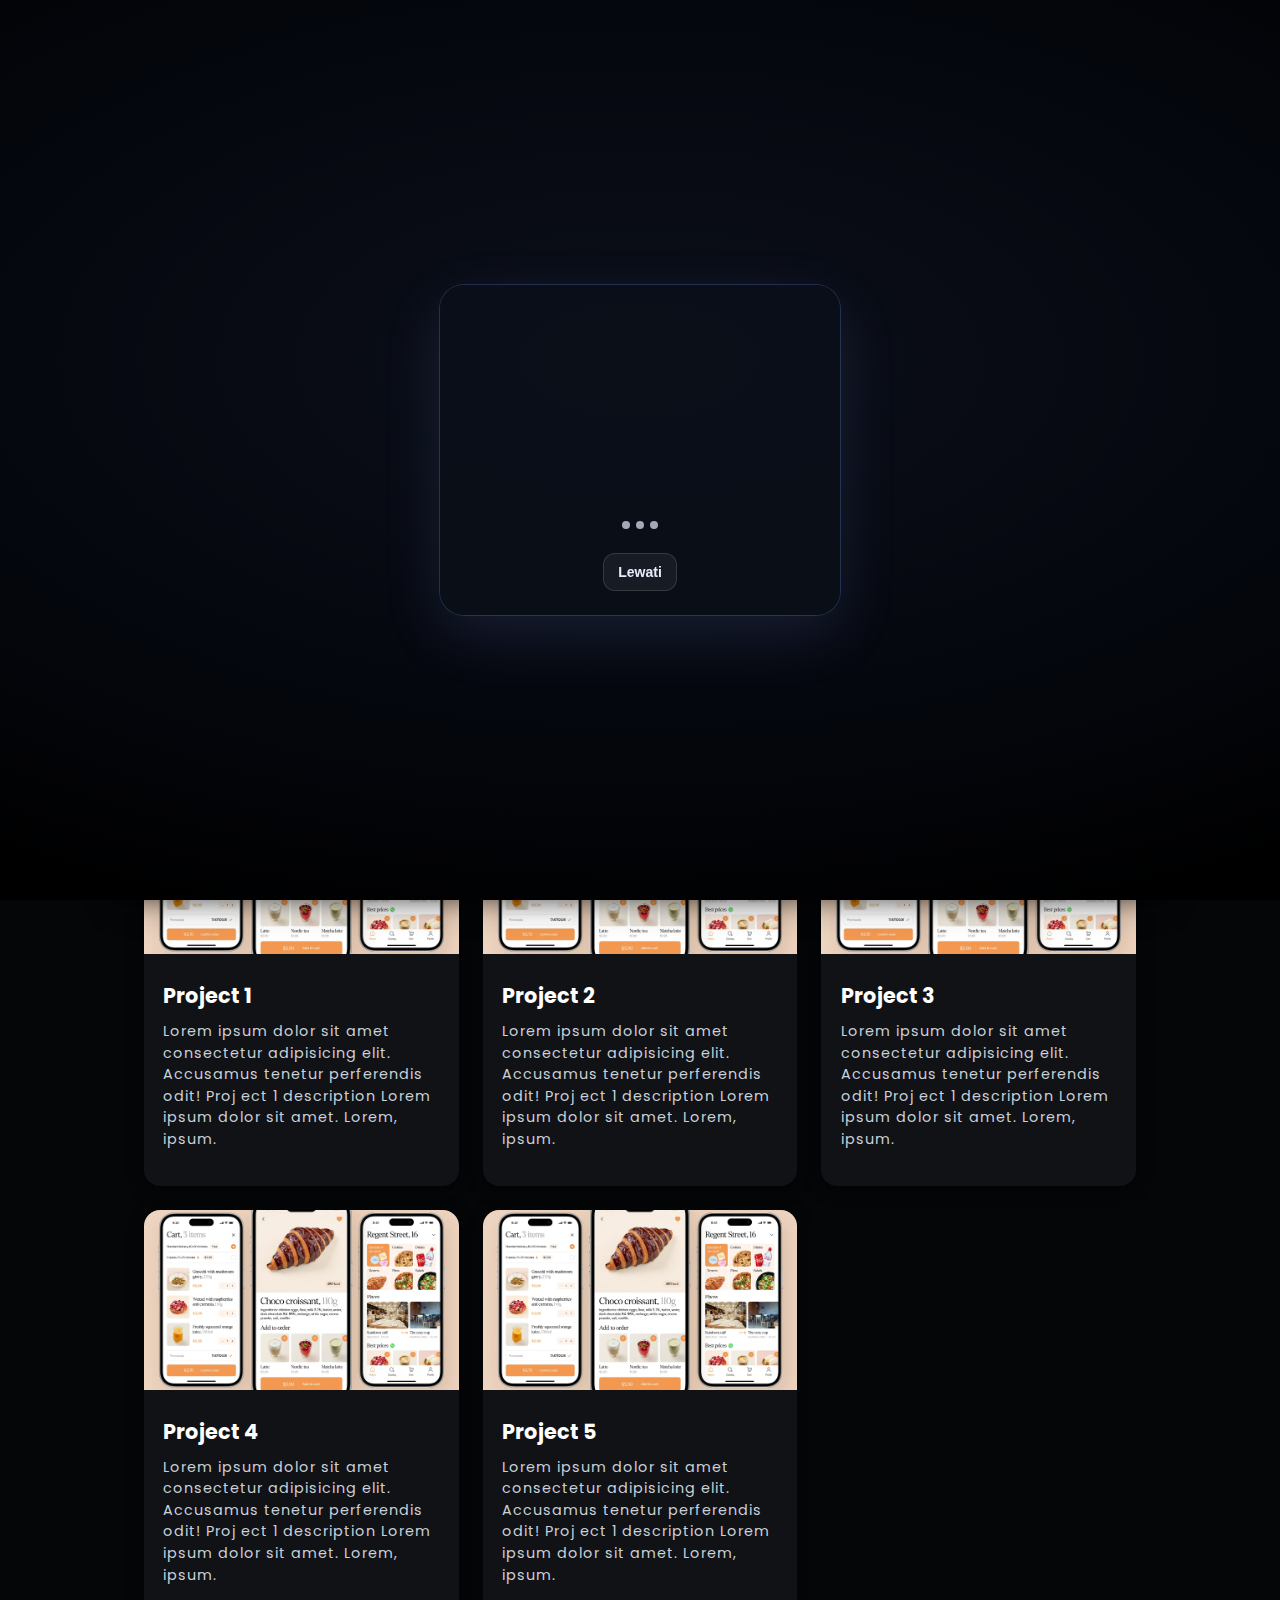
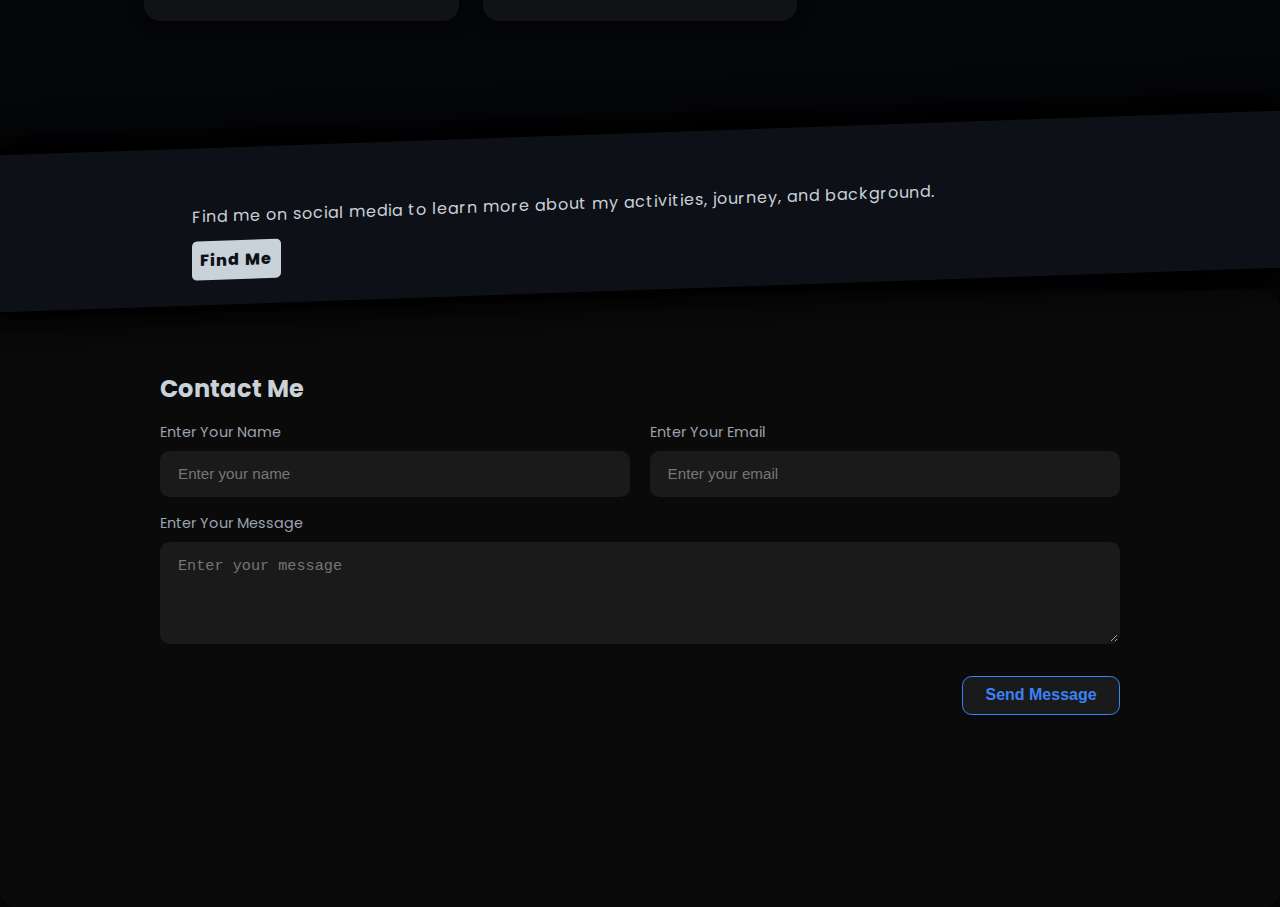
<file: index.html>
<!--
  Copyright 2025 abdur
  
  Licensed under the Apache License, Version 2.0 (the "License");
  you may not use this file except in compliance with the License.
  You may obtain a copy of the License at
  
      https://www.apache.org/licenses/LICENSE-2.0
  
  Unless required by applicable law or agreed to in writing, software
  distributed under the License is distributed on an "AS IS" BASIS,
  WITHOUT WARRANTIES OR CONDITIONS OF ANY KIND, either express or implied.
  See the License for the specific language governing permissions and
  limitations under the License.
  -->

<!DOCTYPE html>
<html lang="en">
  <head>
    <meta charset="UTF-8" />
    <meta name="viewport" content="width=device-width, initial-scale=1.0" />
    <title>ManzWeb - Personal Portfolio</title>

    <link rel="stylesheet" href="css/style.css" />
    <link rel="stylesheet" href="css/global.css" />
    <link rel="preconnect" href="https://fonts.googleapis.com" />
    <link rel="preconnect" href="https://fonts.gstatic.com" crossorigin />
    <link
      href="https://fonts.googleapis.com/css2?family=Fira+Code:wght@300..700&family=Poppins:wght@400;500;600&display=swap"
      rel="stylesheet"
    />
    <link
      href="https://fonts.googleapis.com/css2?family=Material+Symbols+Outlined"
      rel="stylesheet"
    />
  </head>
  <body>
    <nav class="navbar">
      <div class="nav-containt">
        <div class="nav-logo"><a href="#">Manzweb.my.id</a></div>
        <div class="nav-items" id="nav-items">
          <ul>
            <li><a href="index.html">Home</a></li>
            <li><a href="about.html">About</a></li>
            <li><a href="link.html">Social Media</a></li>
            <li><a href="index.html#contact">Contact</a></li>
          </ul>
        </div>
        <div class="menu" id="menu-toggle">
          <span class="material-symbols-outlined" id="menu-icon">menu</span>
        </div>
      </div>
    </nav>

    <div class="intro" role="dialog" aria-modal="true" aria-label="Intro">
      <div class="intro__inner">
        <div class="logo"></div>
        <h1 class="title">Ciee kepo yakkk...</h1>
        <p class="subtitle">Menyiapkan pengalaman terbaik untukmu…</p>
        <div class="dots">
          <div class="dot"></div>
          <div class="dot"></div>
          <div class="dot"></div>
        </div>
        <div class="actions">
          <button class="btn" id="skipIntro" type="button">Lewati</button>
        </div>
      </div>
    </div>
    <section id="hero" class="hero">
      <div class="containter-hero">
        <div class="profile-mobile">
          <img src="hero2.png" alt="manzweb" />
          <div class="status">
            <span class="animasi-lingkaran"></span>
            <p>Available for work</p>
          </div>
        </div>
        <div class="item kiri">
          <h1>Passionate Junior Developer,</h1>
          <p>
            As a Vocational High School graduate, I have a strong foundation in
            technology
          </p>
        </div>

        <!-- Profile dengan frame mirip contoh -->
        <div class="item kanan profile-frame">
          <img src="hero2.png" alt="manz-web-image" class="profile-img" />
        </div>
      </div>
    </section>

    <section class="section-about">
      <div class="about-container">
        <p>
          Find me on social media to learn more about my activities, journey,
          and background.
        </p>
        <a href="link.html">Find Me</a>
      </div>
    </section>

    <section id="project">
      <h2 class="judul">My Projects</h2>
      <div class="project-container">
        <div class="project-card">
          <img src="fake1.png" alt="project1-image" class="project-image" />
          <div class="content-project">
            <h3 class="c-white-1">Project 1</h3>
            <p>
              Lorem ipsum dolor sit amet consectetur adipisicing elit. Accusamus
              tenetur perferendis odit! Proj ect 1 description Lorem ipsum dolor
              sit amet. Lorem, ipsum.
            </p>
            <div class="desk-project">
              <div class="type item">
                <h4>Web</h4>
                <p>Aplication Web.</p>
              </div>
              <div class="tech item">
                <h4>Laravel</h4>
                <p>Tech</p>
              </div>
            </div>
          </div>
        </div>

        <div class="project-card">
          <img src="fake1.png" alt="project1-image" class="project-image" />
          <div class="content-project">
            <h3 class="c-white-1">Project 2</h3>
            <p>
              Lorem ipsum dolor sit amet consectetur adipisicing elit. Accusamus
              tenetur perferendis odit! Proj ect 1 description Lorem ipsum dolor
              sit amet. Lorem, ipsum.
            </p>
            <div class="desk-project">
              <div class="type item">
                <h4>Web</h4>
                <p>Commpanay Web</p>
              </div>
              <div class="tech item">
                <h4>React</h4>
                <p>Tech</p>
              </div>
            </div>
          </div>
        </div>
        <div class="project-card">
          <img src="fake1.png" alt="project1-image" class="project-image" />
          <div class="content-project">
            <h3 class="c-white-1">Project 3</h3>
            <p>
              Lorem ipsum dolor sit amet consectetur adipisicing elit. Accusamus
              tenetur perferendis odit! Proj ect 1 description Lorem ipsum dolor
              sit amet. Lorem, ipsum.
            </p>
            <div class="desk-project">
              <div class="type item">
                <h4>Web</h4>
                <p>Web Aplication</p>
              </div>
              <div class="tech item">
                <h4>Laravel</h4>
                <p>Tech</p>
              </div>
            </div>
          </div>
        </div>
        <div class="project-card">
          <img src="fake1.png" alt="project1-image" class="project-image" />
          <div class="content-project">
            <h3 class="c-white-1">Project 4</h3>
            <p>
              Lorem ipsum dolor sit amet consectetur adipisicing elit. Accusamus
              tenetur perferendis odit! Proj ect 1 description Lorem ipsum dolor
              sit amet. Lorem, ipsum.
            </p>
            <div class="desk-project">
              <div class="type item">
                <h4>UI/UX</h4>
                <p>Desain Web</p>
              </div>
              <div class="tech item">
                <h4>Figma</h4>
                <p>Tools</p>
              </div>
            </div>
          </div>
        </div>
        <div class="project-card">
          <img src="fake1.png" alt="project1-image" class="project-image" />
          <div class="content-project">
            <h3 class="c-white-1">Project 5</h3>
            <p>
              Lorem ipsum dolor sit amet consectetur adipisicing elit. Accusamus
              tenetur perferendis odit! Proj ect 1 description Lorem ipsum dolor
              sit amet. Lorem, ipsum.
            </p>
            <div class="desk-project">
              <div class="type item">
                <h4>UI/UX</h4>
                <p>Desain Web</p>
              </div>
              <div class="tech item">
                <h4>Figma</h4>
                <p>Tools</p>
              </div>
            </div>
          </div>
        </div>
      </div>
    </section>

    <section class="section-about">
      <div class="about-container">
        <p>
          Find me on social media to learn more about my activities, journey,
          and background.
        </p>
        <a href="link.html">Find Me</a>
      </div>
    </section>

    <section id="contact">
      <div class="contact-container">
        <h2 class="c-white-2">Contact Me</h2>
        <div class="contact-info">
          <div class="input-name">
            <label for="name">Enter Your Name</label>
            <input type="text" id="name" placeholder="Enter your name" />
          </div>
          <div class="input-email">
            <label for="email">Enter Your Email</label>
            <input type="text" id="email" placeholder="Enter your email" />
          </div>
        </div>
        <div class="input-message">
          <label for="message">Enter Your Message</label>
          <textarea
            id="message"
            placeholder="Enter your message"
            rows="4"
          ></textarea>
        </div>
        <!-- Tombol kirim -->
        <div class="input-submit">
          <button type="submit" class="btn-submit">Send Message</button>
        </div>
      </div>
    </section>

    <section class="buyMe">
      <div class="content-buyMe">
        <h3>Buy me a coffee</h3>
        <a href="https://saweria.co/abdurrahman730" target="_blank"
          >Donate via Saweria</a
        >
      </div>
    </section>
    <div id="overlay"></div>

    <script>
      const menuToggle = document.getElementById("menu-toggle");
      const navItems = document.getElementById("nav-items");
      const menuIcon = document.getElementById("menu-icon");
      const overlay = document.getElementById("overlay");

      // Toggle menu dan overlay saat tombol menu diklik
      menuToggle.addEventListener("click", (e) => {
        e.stopPropagation();
        navItems.classList.toggle("active");
        overlay.classList.toggle("active");
        menuIcon.textContent = navItems.classList.contains("active")
          ? "close"
          : "menu";
      });

      // Tutup menu saat salah satu link diklik
      document.querySelectorAll(".nav-items ul li a").forEach((link) => {
        link.addEventListener("click", () => {
          navItems.classList.remove("active");
          overlay.classList.remove("active");
          menuIcon.textContent = "menu";
        });
      });

      // Tutup menu jika klik di luar
      document.addEventListener("click", (e) => {
        const isClickInsideMenu = navItems.contains(e.target);
        const isClickOnToggle = menuToggle.contains(e.target);

        if (
          !isClickInsideMenu &&
          !isClickOnToggle &&
          navItems.classList.contains("active")
        ) {
          navItems.classList.remove("active");
          overlay.classList.remove("active");
          menuIcon.textContent = "menu";
        }
      });
    </script>

    <script src="js/introsection.js"></script>
  </body>
</html>
</file>
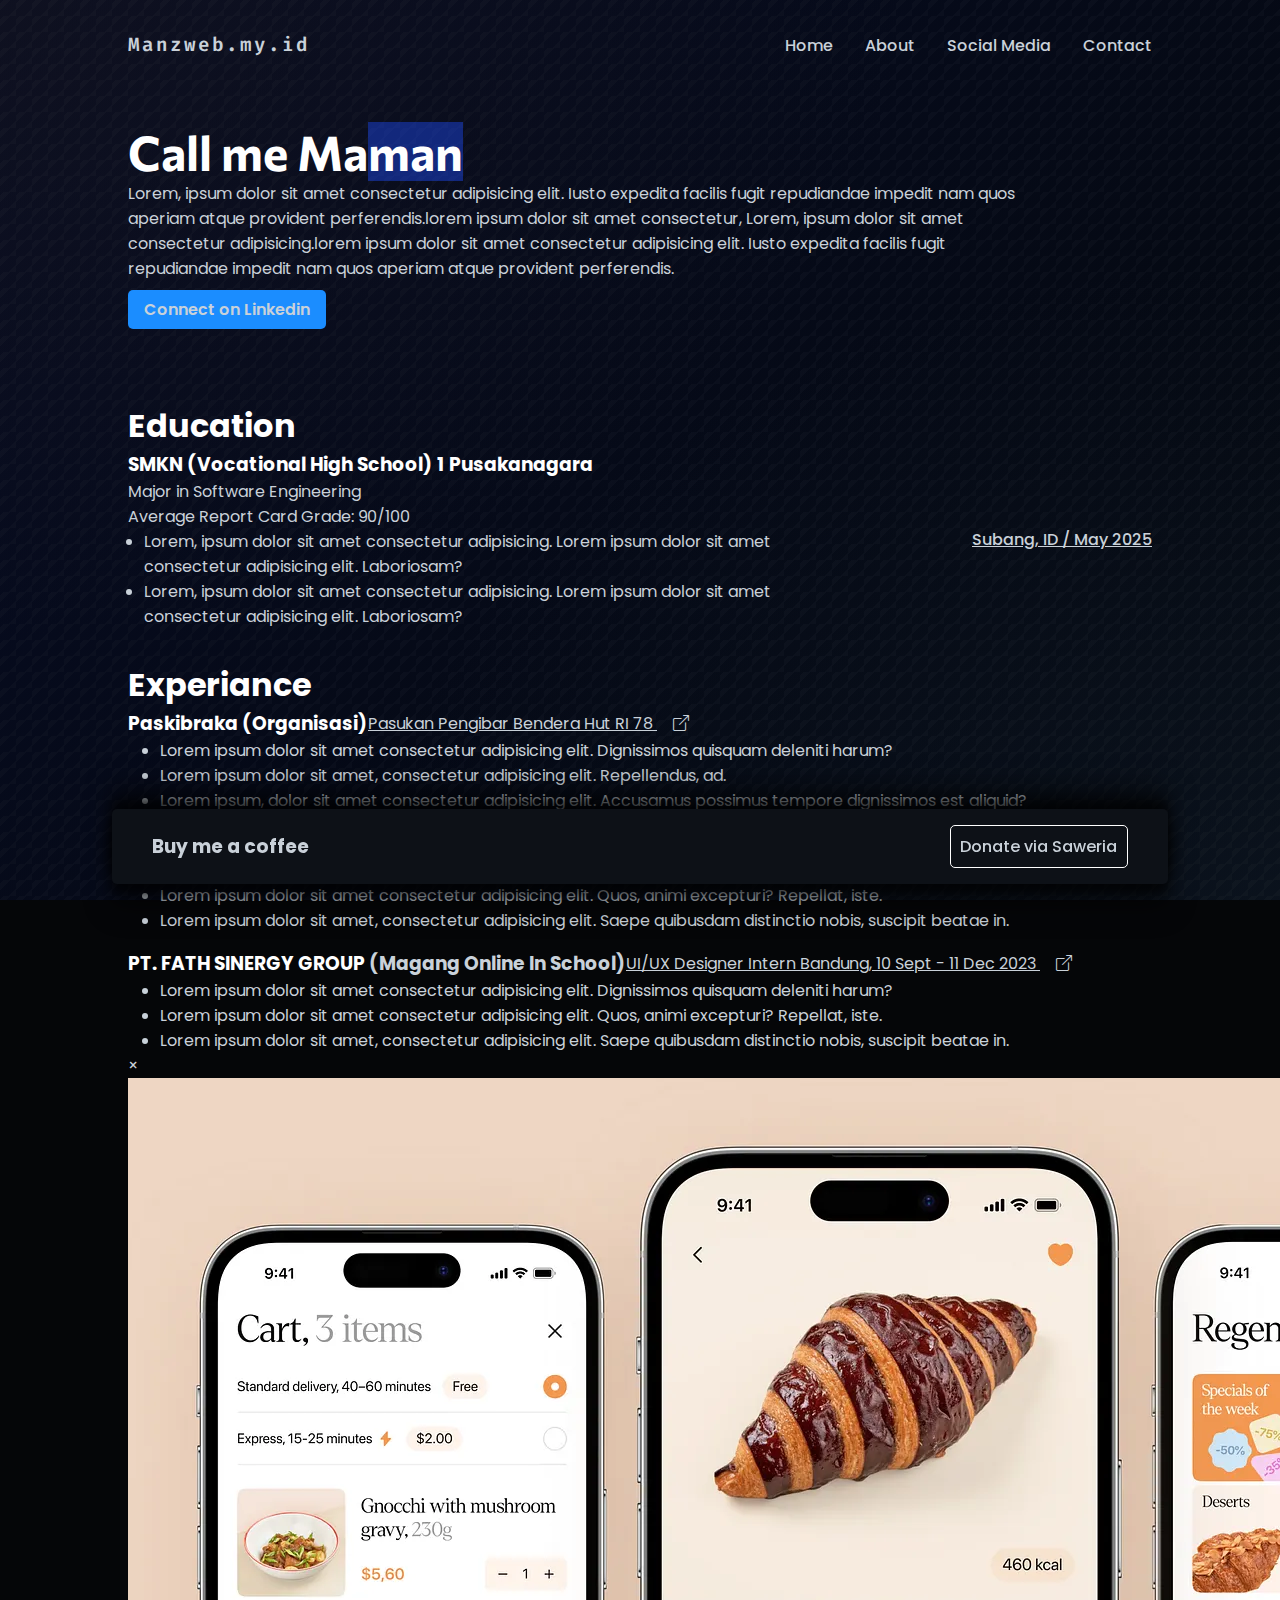
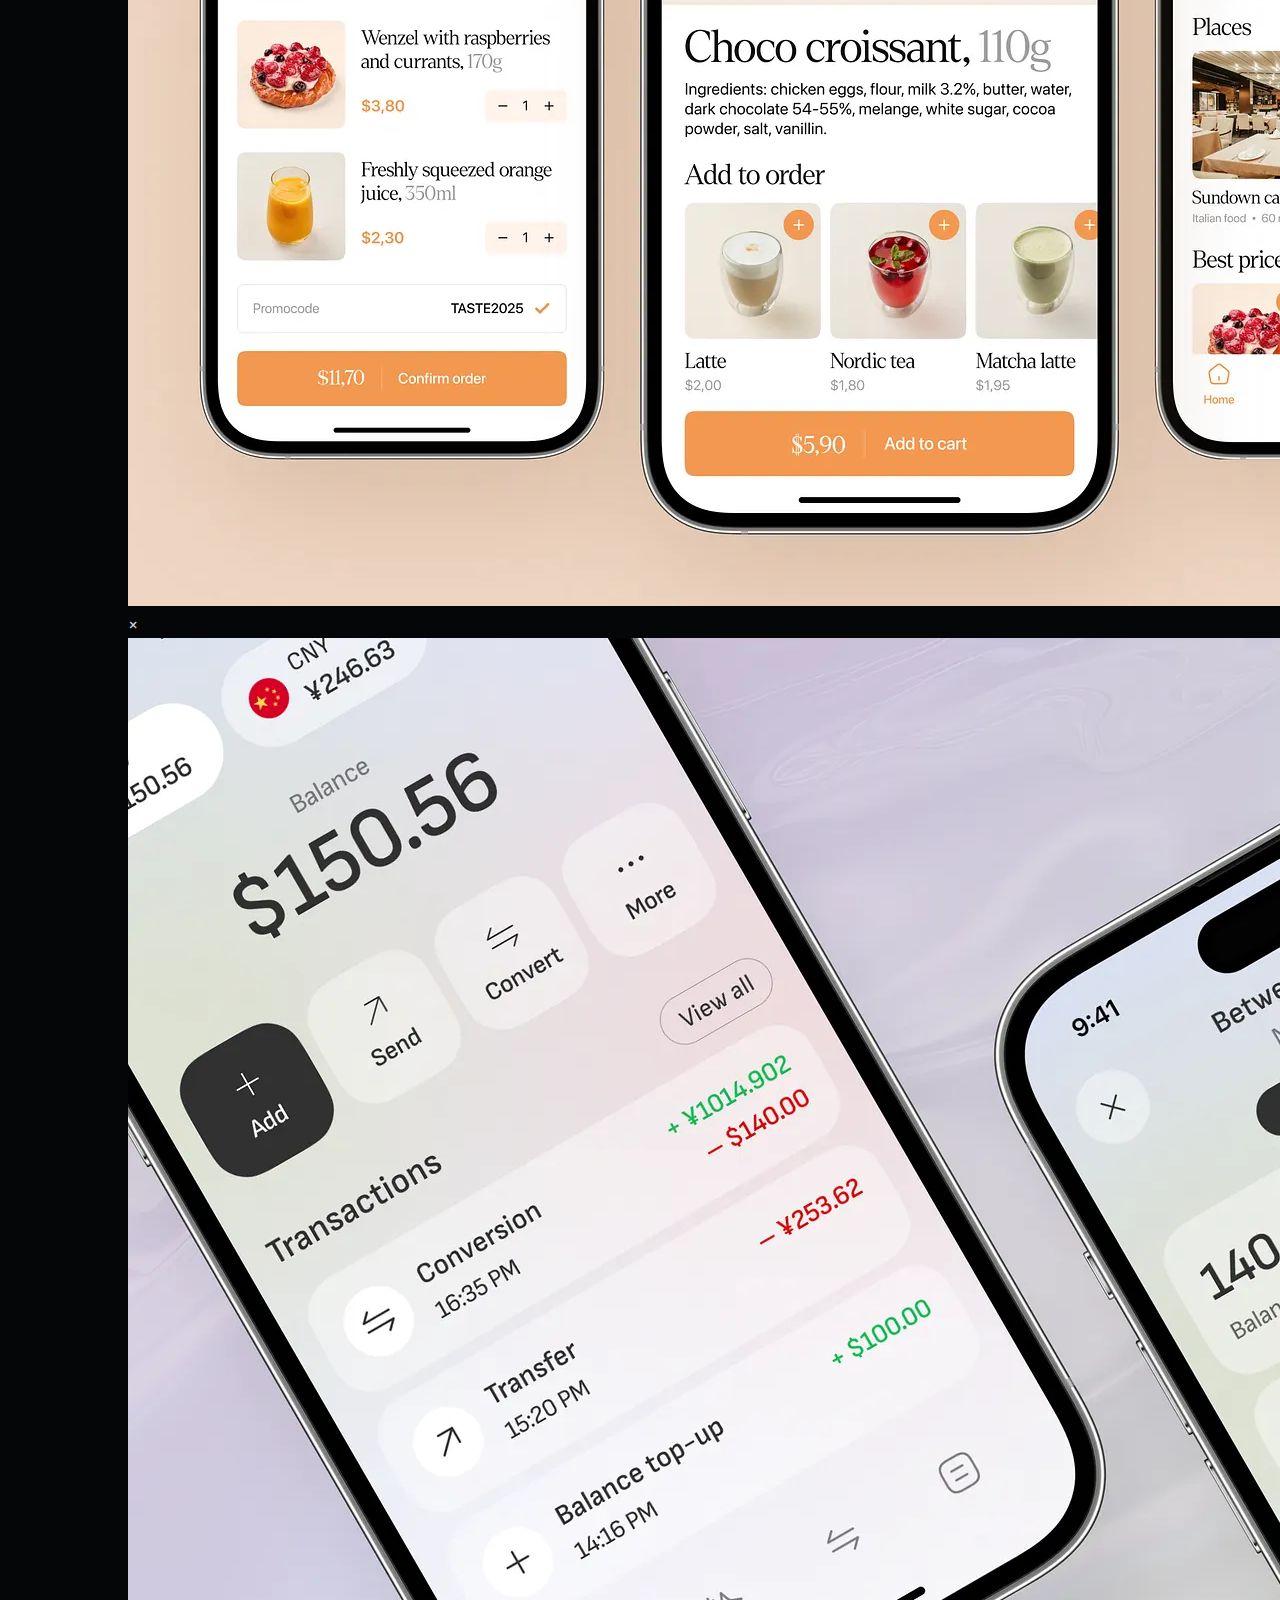
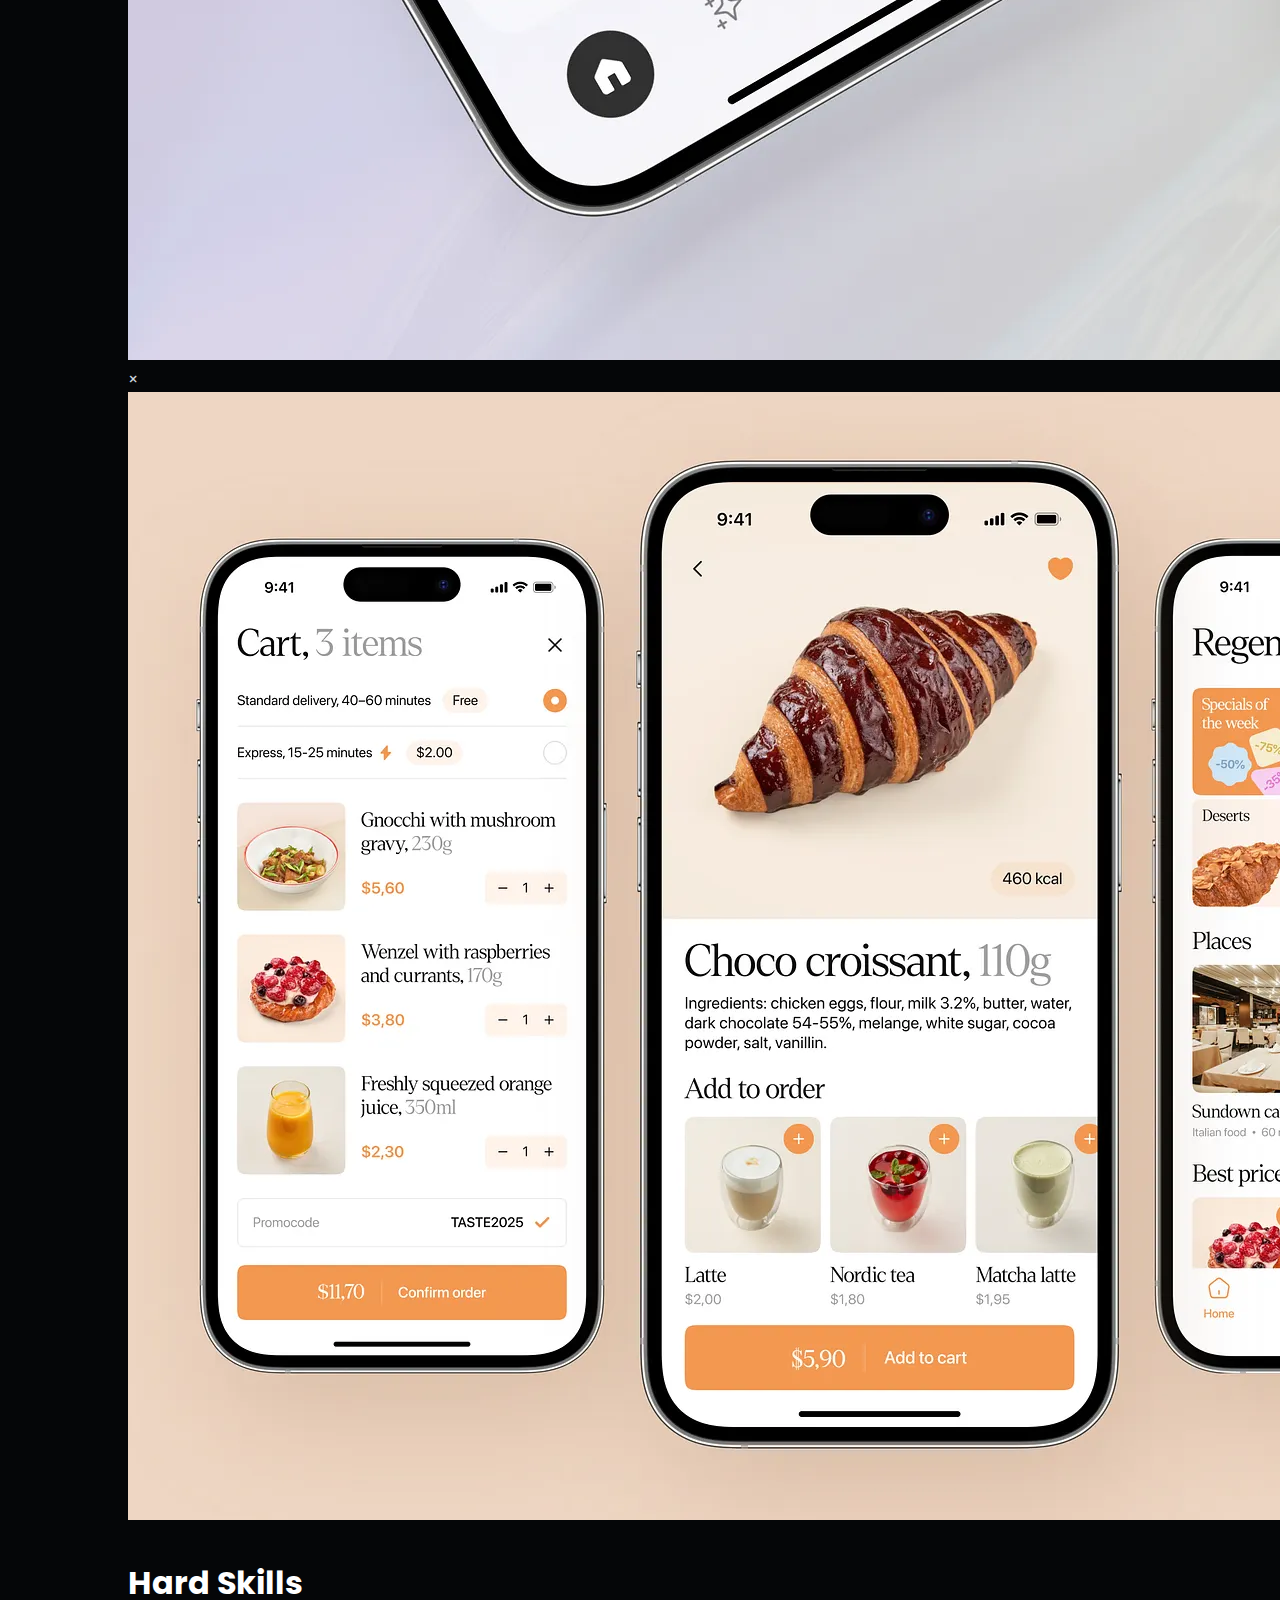
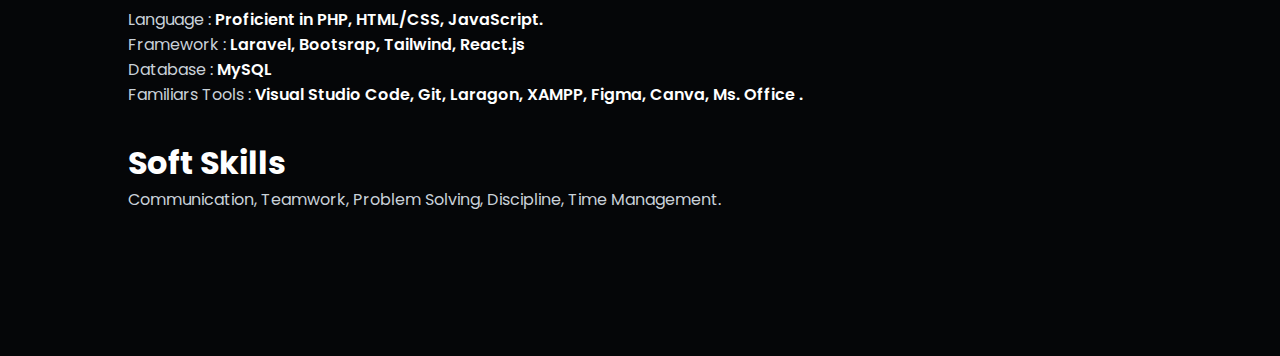
<file: about.html>
<!DOCTYPE html>
<html lang="en">
  <head>
    <meta charset="UTF-8" />
    <meta name="viewport" content="width=device-width, initial-scale=1.0" />
    <title>ManzWeb - Personal Portfolio</title>
    <link rel="stylesheet" href="css/about.css" />
    <link rel="stylesheet" href="css/global.css" />
    <link rel="preconnect" href="https://fonts.googleapis.com" />
    <link rel="preconnect" href="https://fonts.gstatic.com" crossorigin />
    <link
      href="https://fonts.googleapis.com/css2?family=Fira+Code:wght@300..700&family=Poppins:wght@400;500;600&display=swap"
      rel="stylesheet"
    />
    <link
      href="https://fonts.googleapis.com/css2?family=Material+Symbols+Outlined"
      rel="stylesheet"
    />
    <link
      rel="stylesheet"
      href="https://cdn.jsdelivr.net/npm/bootstrap-icons@1.13.1/font/bootstrap-icons.min.css"
    />
  </head>
  <body>
    <nav class="navbar">
      <div class="nav-containt">
        <div class="nav-logo"><a href="#">Manzweb.my.id</a></div>
        <div class="nav-items" id="nav-items">
          <ul>
            <li><a href="index.html">Home</a></li>
            <li><a href="about.html">About</a></li>
            <li><a href="link.html">Social Media</a></li>
            <li><a href="index.html#contact">Contact</a></li>
          </ul>
        </div>
        <div class="menu" id="menu-toggle">
          <span class="material-symbols-outlined" id="menu-icon">menu</span>
        </div>
      </div>
    </nav>
    <section id="about">
      <div class="contain-about">
        <h1>Call me Ma<span>man</span></h1>
        <p>
          Lorem, ipsum dolor sit amet consectetur adipisicing elit. Iusto
          expedita facilis fugit repudiandae impedit nam quos aperiam atque
          provident perferendis.lorem ipsum dolor sit amet consectetur, Lorem,
          ipsum dolor sit amet consectetur adipisicing.lorem ipsum dolor sit
          amet consectetur adipisicing elit. Iusto expedita facilis fugit
          repudiandae impedit nam quos aperiam atque provident perferendis.
        </p>
        <a
          target="_blank"
          href="https://www.linkedin.com/in/abdurrahman-hidayat-581265293/"
          >Connect on Linkedin</a
        >
      </div>
    </section>

    <section id="details-about">
      <div class="detail-container pt-3rm">
        <!-- educaion -->
        <div class="education-contain">
          <h1 class="c-white-1">Education</h1>
          <div class="edu-flex">
            <div class="kiri">
              <h3 class="c-white-1">
                SMKN (Vocational High School) 1 Pusakanagara
              </h3>
              <p class="jurusan">Major in Software Engineering</p>
              <p class="">Average Report Card Grade: 90/100</p>
              <ul class="point-hover">
                <li>
                  <p>
                    Lorem, ipsum dolor sit amet consectetur adipisicing. Lorem
                    ipsum dolor sit amet consectetur adipisicing elit.
                    Laboriosam?
                  </p>
                </li>
                <li>
                  <p>
                    Lorem, ipsum dolor sit amet consectetur adipisicing. Lorem
                    ipsum dolor sit amet consectetur adipisicing elit.
                    Laboriosam?
                  </p>
                </li>
              </ul>
            </div>
            <div class="kanan">
              <a href="#" class="hover-white">Subang, ID / May 2025</a>
            </div>
          </div>
        </div>
        <!-- Experiance Start-->

        <div class="experiance-contain mt-2rm">
          <div class="title-section">
            <h1 class="c-white-1">Experiance</h1>
          </div>

          <div class="paskibraka-section">
            <div class="paskib-title">
              <h3 class="c-white-1">
                Paskibraka <span class="c-whtie-2">(Organisasi)</span>
              </h3>
              <a href="#" id="manzweb-paskib" class="c-white-2 hover-white"
                >Pasukan Pengibar Bendera Hut RI 78
                <i class="bi bi-box-arrow-up-right px-1rm"></i
              ></a>
            </div>
            <div class="paskib-list">
              <ul class="ml-2rm point-hover">
                <li>
                  <p>
                    Lorem ipsum dolor sit amet consectetur adipisicing elit.
                    Dignissimos quisquam deleniti harum?
                  </p>
                </li>
                <li>
                  <p>
                    Lorem ipsum dolor sit amet, consectetur adipisicing elit.
                    Repellendus, ad.
                  </p>
                </li>
                <li>
                  <p>
                    Lorem ipsum, dolor sit amet consectetur adipisicing elit.
                    Accusamus possimus tempore dignissimos est aliquid?
                  </p>
                </li>
              </ul>
            </div>
          </div>

          <div class="magang-section pt-1rm">
            <div class="magang-title">
              <h3 class="c-white-1">
                PT. INOVINDO DIGITAL MEDIA
                <span class="c-white-2">(Magang)</span>
              </h3>
              <a
                href="#"
                id="manzweb-magang-inovindo"
                class="c-white-2 hover-white"
              >
                Web Developer Intern Bandung, 10 Sept - 11 Dec 2023
                <i class="bi bi-box-arrow-up-right px-1rm"></i>
              </a>
            </div>
            <div class="magang-list">
              <ul class="ml-2rm point-hover">
                <li>
                  <p>
                    Lorem ipsum dolor sit amet consectetur adipisicing elit.
                    Dignissimos quisquam deleniti harum?
                  </p>
                </li>
                <li>
                  <p>
                    Lorem ipsum dolor sit amet consectetur adipisicing elit.
                    Quos, animi excepturi? Repellat, iste.
                  </p>
                </li>
                <li>
                  <p>
                    Lorem ipsum dolor sit amet, consectetur adipisicing elit.
                    Saepe quibusdam distinctio nobis, suscipit beatae in.
                  </p>
                </li>
              </ul>
            </div>
          </div>
          <div class="magang-section pt-1rm">
            <div class="magang-title">
              <h3 class="c-white-1">
                PT. FATH SINERGY GROUP
                <span class="c-white-2">(Magang Online In School)</span>
              </h3>
              <a
                href="#"
                id="manzweb-magang-fathforce"
                class="c-white-2 hover-white"
              >
                UI/UX Designer Intern Bandung, 10 Sept - 11 Dec 2023
                <i class="bi bi-box-arrow-up-right px-1rm"></i>
              </a>
            </div>
            <div class="magang-list">
              <ul class="ml-2rm point-hover">
                <li>
                  <p>
                    Lorem ipsum dolor sit amet consectetur adipisicing elit.
                    Dignissimos quisquam deleniti harum?
                  </p>
                </li>
                <li>
                  <p>
                    Lorem ipsum dolor sit amet consectetur adipisicing elit.
                    Quos, animi excepturi? Repellat, iste.
                  </p>
                </li>
                <li>
                  <p>
                    Lorem ipsum dolor sit amet, consectetur adipisicing elit.
                    Saepe quibusdam distinctio nobis, suscipit beatae in.
                  </p>
                </li>
              </ul>
            </div>
          </div>
        </div>

        <!-- Modal 1 -->
        <div id="manzweb-paskib-modal" class="modal">
          <span class="close">&times;</span>
          <img class="modal-content" src="fake1.png" alt="Paskibraka 78" />
        </div>

        <!-- Modal 2 -->
        <div id="manzweb-magang1-modal" class="modal">
          <span class="close">&times;</span>
          <img class="modal-content" src="fake2.png" alt="Paskibraka 79" />
        </div>

        <!-- Modal 3 -->
        <div id="manzweb-magang2-modal" class="modal">
          <span class="close">&times;</span>
          <img class="modal-content" src="fake1.png" alt="Paskibraka 80" />
        </div>

        <!-- Section Experiance End -->

        <!-- Hard Skils -->
        <div class="hardskil-contain mt-2rm">
          <h1 class="c-white-1">Hard Skills</h1>
          <p class="language hover-biru">
            Language :
            <span class="c-white-1 fw-600">
              Proficient in PHP, HTML/CSS, JavaScript.</span
            >
          </p>
          <p class="framework hover-biru">
            Framework :
            <span class="c-white-1 fw-600">
              Laravel, Bootsrap, Tailwind, React.js</span
            >
          </p>
          <p class="database hover-biru">
            Database : <span class="c-white-1 fw-600"> MySQL</span>
          </p>
          <p class="familiar-tools hover-biru">
            Familiars Tools :
            <span class="c-white-1 fw-600">
              Visual Studio Code, Git, Laragon, XAMPP, Figma, Canva, Ms. Office
              .</span
            >
          </p>
        </div>
        <!-- Soft Skils -->
        <div class="softskill-contain mt-2rm">
          <h1 class="c-white-1">Soft Skills</h1>
          <p>
            Communication, Teamwork, Problem Solving, Discipline, Time
            Management.
          </p>
        </div>
      </div>
    </section>

    <section class="buyMe">
      <div class="content-buyMe">
        <h3>Buy me a coffee</h3>
        <a href="https://saweria.co/abdurrahman730" target="_blank"
          >Donate via Saweria</a
        >
      </div>
    </section>
    <div id="overlay"></div>
    <script>
      const menuToggle = document.getElementById("menu-toggle");
      const navItems = document.getElementById("nav-items");
      const menuIcon = document.getElementById("menu-icon");
      const overlay = document.getElementById("overlay");
      menuToggle.addEventListener("click", (e) => {
        e.stopPropagation();
        navItems.classList.toggle("active");
        overlay.classList.toggle("active");
        menuIcon.textContent = navItems.classList.contains("active")
          ? "close"
          : "menu";
      }); // Tutup menu saat salah satu link diklik document.querySelectorAll(".nav-items ul li a").forEach((link) => { link.addEventListener("click", () => { navItems.classList.remove("active"); overlay.classList.remove("active"); menuIcon.textContent = "menu"; }); }); // Tutup menu jika klik di luar document.addEventListener("click", (e) => { const isClickInsideMenu = navItems.contains(e.target); const isClickOnToggle = menuToggle.contains(e.target); if ( !isClickInsideMenu && !isClickOnToggle && navItems.classList.contains("active") ) { navItems.classList.remove("active"); overlay.classList.remove("active"); menuIcon.textContent = "menu"; } });
    </script>
    <script>
      // Fungsi untuk setup modal
      function setupModal(triggerId, modalId) {
        const trigger = document.getElementById(triggerId);
        const modal = document.getElementById(modalId);
        const closeBtn = modal.querySelector(".close");

        // Klik link → buka modal
        trigger.addEventListener("click", function (e) {
          e.preventDefault();
          modal.style.display = "block";
        });

        // Klik tombol close → tutup modal
        closeBtn.addEventListener("click", function () {
          modal.style.display = "none";
        });

        // Klik area luar modal → tutup modal
        window.addEventListener("click", function (e) {
          if (e.target === modal) {
            modal.style.display = "none";
          }
        });
      }

      // Setup semua modal
      setupModal("manzweb-paskib", "manzweb-paskib-modal");
      setupModal("manzweb-magang-inovindo", "manzweb-magang1-modal");
      setupModal("manzweb-magang-fathforce", "manzweb-magang2-modal");
    </script>
  </body>
</html>
</file>
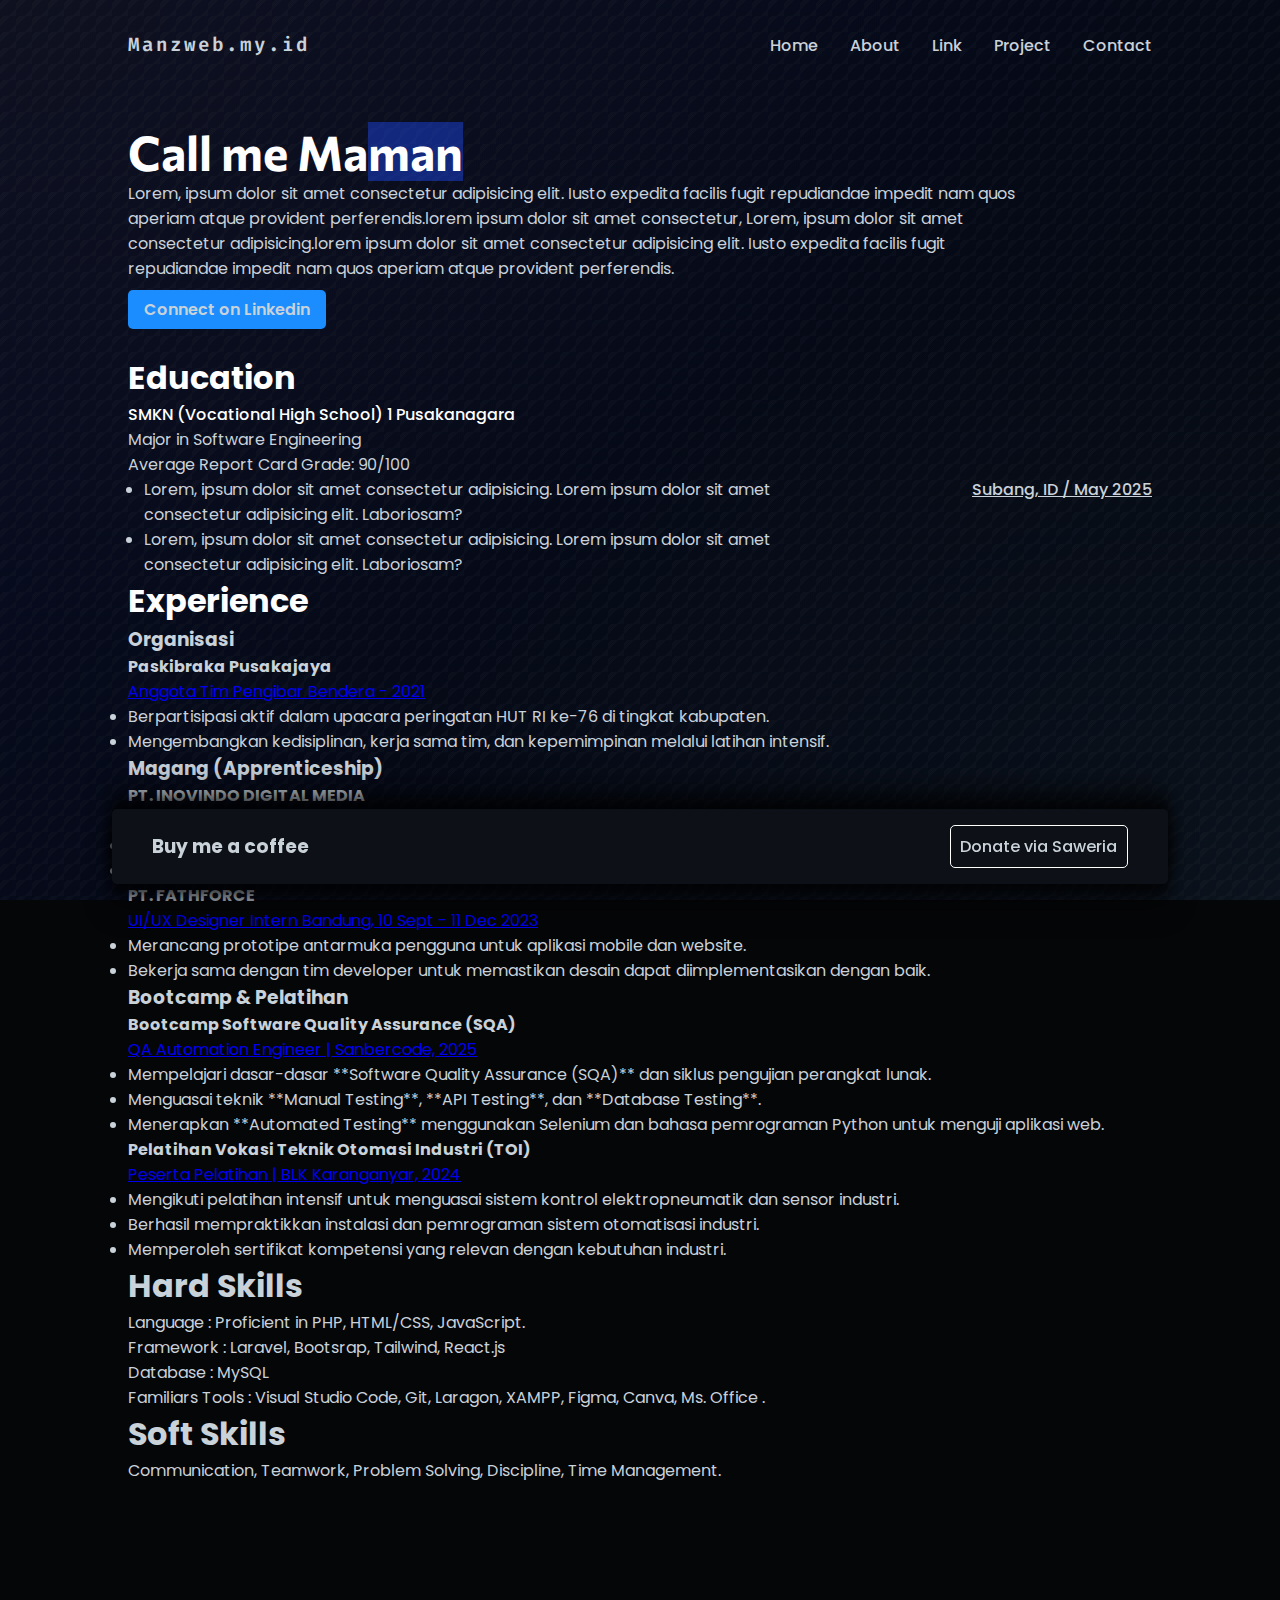
<file: bupl.htm>
<!--
 Copyright 2025 abdur
 
 Licensed under the Apache License, Version 2.0 (the "License");
 you may not use this file except in compliance with the License.
 You may obtain a copy of the License at
 
     https://www.apache.org/licenses/LICENSE-2.0
 
 Unless required by applicable law or agreed to in writing, software
 distributed under the License is distributed on an "AS IS" BASIS,
 WITHOUT WARRANTIES OR CONDITIONS OF ANY KIND, either express or implied.
 See the License for the specific language governing permissions and
 limitations under the License.
-->
<!DOCTYPE html>
<html lang="en">
  <head>
    <meta charset="UTF-8" />
    <meta name="viewport" content="width=device-width, initial-scale=1.0" />
    <title>ManzWeb - Personal Portfolio</title>
    <link rel="stylesheet" href="css/about.css" />
    <link rel="stylesheet" href="css/global.css" />
    <link rel="preconnect" href="https://fonts.googleapis.com" />
    <link rel="preconnect" href="https://fonts.gstatic.com" crossorigin />
    <link
      href="https://fonts.googleapis.com/css2?family=Fira+Code:wght@300..700&family=Poppins:wght@400;500;600&display=swap"
      rel="stylesheet"
    />
    <link
      href="https://fonts.googleapis.com/css2?family=Material+Symbols+Outlined"
      rel="stylesheet"
    />
  </head>
  <body>
    <nav class="navbar">
      <div class="nav-containt">
        <div class="nav-logo"><a href="#">Manzweb.my.id</a></div>
        <div class="nav-items" id="nav-items">
          <ul>
            <li><a href="index.html">Home</a></li>
            <li><a href="about.html">About</a></li>
            <li><a href="#link">Link</a></li>
            <li><a href="#project">Project</a></li>
            <li><a href="#contact">Contact</a></li>
          </ul>
        </div>
        <div class="menu" id="menu-toggle">
          <span class="material-symbols-outlined" id="menu-icon">menu</span>
        </div>
      </div>
    </nav>
    <section id="about">
      <div class="contain-about">
        <h1>Call me Ma<span>man</span></h1>
        <p>
          Lorem, ipsum dolor sit amet consectetur adipisicing elit. Iusto
          expedita facilis fugit repudiandae impedit nam quos aperiam atque
          provident perferendis.lorem ipsum dolor sit amet consectetur, Lorem,
          ipsum dolor sit amet consectetur adipisicing.lorem ipsum dolor sit
          amet consectetur adipisicing elit. Iusto expedita facilis fugit
          repudiandae impedit nam quos aperiam atque provident perferendis.
        </p>
        <a href="#">Connect on Linkedin</a>
      </div>
    </section>
    <section id="details-about">
      <div class="detail-container">
        <!-- educaion -->
        <div class="education-contain p">
          <h1 class="c-white-1">Education</h1>
          <div class="edu-flex">
            <div class="kiri">
              <p class="c-white-1 fw-500">
                SMKN (Vocational High School) 1 Pusakanagara
              </p>
              <p class="jurusan">Major in Software Engineering</p>
              <p class="">Average Report Card Grade: 90/100</p>
              <ul>
                <li>
                  <p>
                    Lorem, ipsum dolor sit amet consectetur adipisicing. Lorem
                    ipsum dolor sit amet consectetur adipisicing elit.
                    Laboriosam?
                  </p>
                </li>
                <li>
                  <p>
                    Lorem, ipsum dolor sit amet consectetur adipisicing. Lorem
                    ipsum dolor sit amet consectetur adipisicing elit.
                    Laboriosam?
                  </p>
                </li>
              </ul>
            </div>
            <div class="kanan">
              <a href="#">Subang, ID / May 2025</a>
            </div>
          </div>
        </div>

        <!-- Experiance -->
        <div class="experience-contain p">
          <h1 class="c-white-1">Experience</h1>
          <div class="experience-section">
            <h3>Organisasi</h3>
            <div class="experience-item">
              <div class="title-organization">
                <h4>Paskibraka Pusakajaya</h4>
                <a href="#" class="role">Anggota Tim Pengibar Bendera - 2021</a>
              </div>
              <ul>
                <li>
                  Berpartisipasi aktif dalam upacara peringatan HUT RI ke-76 di
                  tingkat kabupaten.
                </li>
                <li>
                  Mengembangkan kedisiplinan, kerja sama tim, dan kepemimpinan
                  melalui latihan intensif.
                </li>
              </ul>
            </div>
          </div>
          <div class="experience-section">
            <h3>Magang (Apprenticeship)</h3>
            <div class="experience-item">
              <div class="title-organization">
                <h4>PT. INOVINDO DIGITAL MEDIA</h4>
                <a href="#" class="role">
                  Web Developer Intern Bandung, 10 Sept - 11 Dec 2023
                </a>
              </div>
              <ul>
                <li>
                  Membantu tim dalam mengembangkan dan memelihara aplikasi web
                  menggunakan HTML, CSS, dan JavaScript.
                </li>
                <li>
                  Berpartisipasi dalam sesi code review dan belajar praktik
                  terbaik dalam pengembangan web.
                </li>
              </ul>
            </div>
            <div class="experience-item">
              <div class="title-organization">
                <h4>PT. FATHFORCE</h4>
                <a href="#" class="role">
                  UI/UX Designer Intern Bandung, 10 Sept - 11 Dec 2023
                </a>
              </div>
              <ul>
                <li>
                  Merancang prototipe antarmuka pengguna untuk aplikasi mobile
                  dan website.
                </li>
                <li>
                  Bekerja sama dengan tim developer untuk memastikan desain
                  dapat diimplementasikan dengan baik.
                </li>
              </ul>
            </div>
          </div>
          <div class="experience-section">
            <h3>Bootcamp & Pelatihan</h3>
            <div class="experience-item">
              <div class="title-organization">
                <h4>Bootcamp Software Quality Assurance (SQA)</h4>
                <a href="#" class="role"
                  >QA Automation Engineer | Sanbercode, 2025</a
                >
              </div>
              <ul>
                <li>
                  Mempelajari dasar-dasar **Software Quality Assurance (SQA)**
                  dan siklus pengujian perangkat lunak.
                </li>
                <li>
                  Menguasai teknik **Manual Testing**, **API Testing**, dan
                  **Database Testing**.
                </li>
                <li>
                  Menerapkan **Automated Testing** menggunakan Selenium dan
                  bahasa pemrograman Python untuk menguji aplikasi web.
                </li>
              </ul>
            </div>
            <div class="experience-item">
              <div class="title-organization">
                <h4>Pelatihan Vokasi Teknik Otomasi Industri (TOI)</h4>
                <a href="#" class="role"
                  >Peserta Pelatihan | BLK Karanganyar, 2024</a
                >
              </div>
              <ul>
                <li>
                  Mengikuti pelatihan intensif untuk menguasai sistem kontrol
                  elektropneumatik dan sensor industri.
                </li>
                <li>
                  Berhasil mempraktikkan instalasi dan pemrograman sistem
                  otomatisasi industri.
                </li>
                <li>
                  Memperoleh sertifikat kompetensi yang relevan dengan kebutuhan
                  industri.
                </li>
              </ul>
            </div>
          </div>
        </div>
        <!-- Hard Skils -->
        <div class="hardskil-contain item">
          <h1>Hard Skills</h1>
          <p class="language">
            <span>Language :</span> Proficient in PHP, HTML/CSS, JavaScript.
          </p>
          <p class="framework">
            <span>Framework :</span> Laravel, Bootsrap, Tailwind, React.js
          </p>
          <p class="database"><span> Database :</span> MySQL</p>
          <p class="familiar-tools">
            <span>Familiars Tools :</span> Visual Studio Code, Git, Laragon,
            XAMPP, Figma, Canva, Ms. Office .
          </p>
        </div>
        <!-- Soft Skils -->
        <div class="softskill-contain item">
          <h1>Soft Skills</h1>
          <p>
            Communication, Teamwork, Problem Solving, Discipline, Time
            Management.
          </p>
        </div>
      </div>
    </section>
    <section class="buyMe">
      <div class="content-buyMe">
        <h3>Buy me a coffee</h3>
        <a href="#">Donate via Saweria</a>
      </div>
    </section>
    <div id="overlay"></div>
    <script>
      const menuToggle = document.getElementById("menu-toggle");
      const navItems = document.getElementById("nav-items");
      const menuIcon = document.getElementById("menu-icon");
      const overlay = document.getElementById("overlay"); // Toggle menu dan overlay saat tombol menu diklik menuToggle.addEventListener("click", (e) => { e.stopPropagation(); navItems.classList.toggle("active"); overlay.classList.toggle("active"); menuIcon.textContent = navItems.classList.contains("active") ? "close" : "menu"; }); // Tutup menu saat salah satu link diklik document.querySelectorAll(".nav-items ul li a").forEach((link) => { link.addEventListener("click", () => { navItems.classList.remove("active"); overlay.classList.remove("active"); menuIcon.textContent = "menu"; }); }); // Tutup menu jika klik di luar document.addEventListener("click", (e) => { const isClickInsideMenu = navItems.contains(e.target); const isClickOnToggle = menuToggle.contains(e.target); if ( !isClickInsideMenu && !isClickOnToggle && navItems.classList.contains("active") ) { navItems.classList.remove("active"); overlay.classList.remove("active"); menuIcon.textContent = "menu"; } });
    </script>
  </body>
</html>
</file>
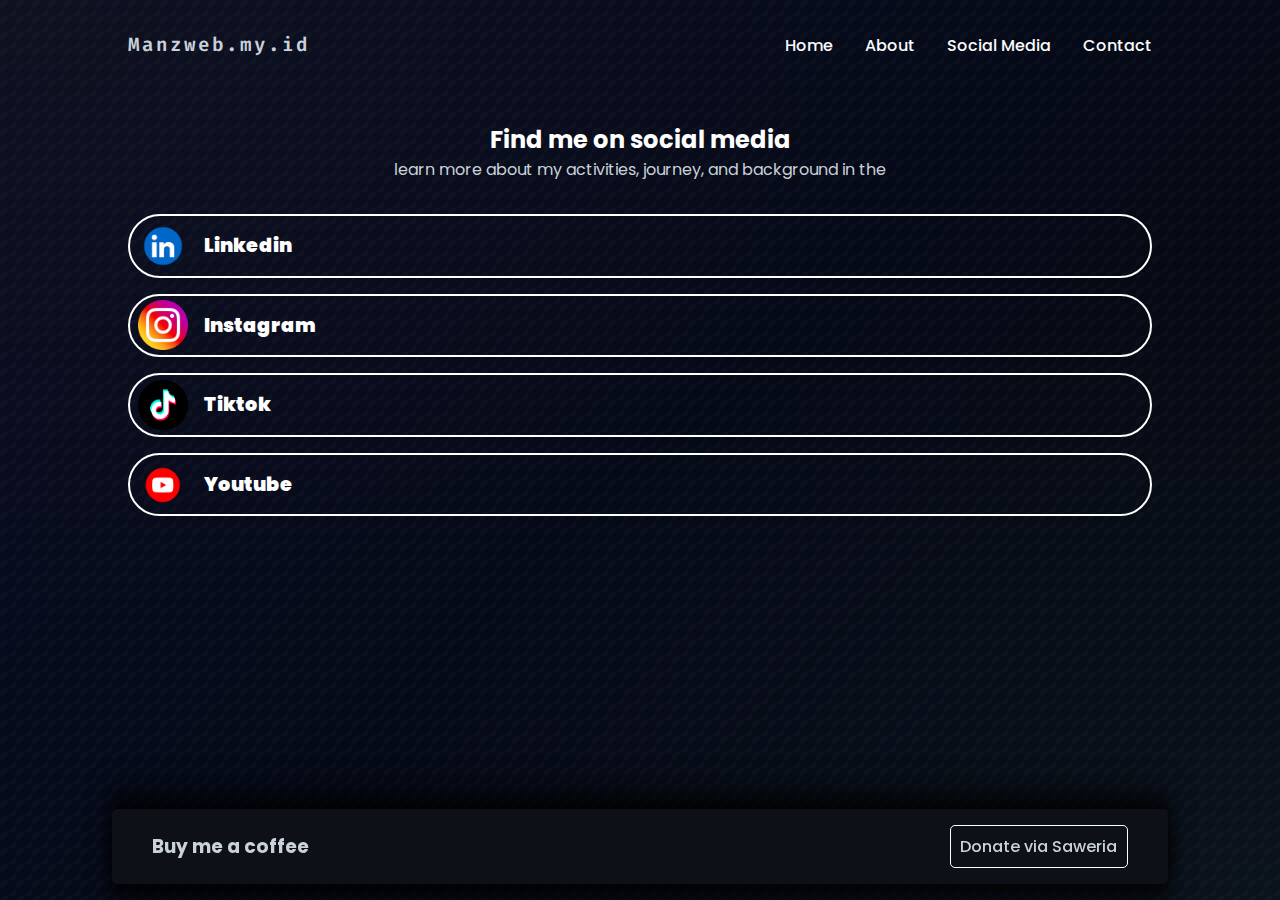
<file: link.html>
<!--
  Copyright 2025 abdur
  
  Licensed under the Apache License, Version 2.0 (the "License");
  you may not use this file except in compliance with the License.
  You may obtain a copy of the License at
  
      https://www.apache.org/licenses/LICENSE-2.0
  
  Unless required by applicable law or agreed to in writing, software
  distributed under the License is distributed on an "AS IS" BASIS,
  WITHOUT WARRANTIES OR CONDITIONS OF ANY KIND, either express or implied.
  See the License for the specific language governing permissions and
  limitations under the License.
  -->

<!DOCTYPE html>
<html lang="en">
  <head>
    <meta charset="UTF-8" />
    <meta name="viewport" content="width=device-width, initial-scale=1.0" />
    <title>ManzWeb - Personal Portfolio</title>

    <link rel="stylesheet" href="css/link.css" />
    <link rel="stylesheet" href="css/global.css" />
    <link rel="preconnect" href="https://fonts.googleapis.com" />
    <link rel="preconnect" href="https://fonts.gstatic.com" crossorigin />
    <link
      href="https://fonts.googleapis.com/css2?family=Fira+Code:wght@300..700&family=Poppins:wght@400;500;600&display=swap"
      rel="stylesheet"
    />
    <link
      href="https://fonts.googleapis.com/css2?family=Material+Symbols+Outlined"
      rel="stylesheet"
    />
  </head>
  <body>
    <nav class="navbar">
      <div class="nav-containt">
        <div class="nav-logo"><a href="#">Manzweb.my.id</a></div>
        <div class="nav-items" id="nav-items">
          <ul>
            <li><a href="index.html">Home</a></li>
            <li><a href="about.html">About</a></li>
            <li><a href="link.html">Social Media</a></li>
            <li><a href="index.html">Contact</a></li>
          </ul>
        </div>
        <div class="menu" id="menu-toggle">
          <span class="material-symbols-outlined" id="menu-icon">menu</span>
        </div>
      </div>
    </nav>

    <!-- Intro overlay (shows only on first visit) -->
    <!-- <div class="intro" role="dialog" aria-modal="true" aria-label="Intro">
      <div class="intro__inner">
        <div class="logo" aria-hidden="true"></div>
        <h1 class="title" style="font-size: 1.5rem; font-weight: 800">
          Temukan aku di semua sosmed
        </h1>
        <p class="subtitle">Biar makin dekat, follow semua sosmed aku...</p>
        <div class="dots" aria-label="Memuat">
          <div class="dot"></div>
          <div class="dot"></div>
          <div class="dot"></div>
        </div>
        <div class="actions">
          <button
            class="btn"
            id="skipIntro"
            type="button"
            aria-label="Lewati intro"
          >
            Lewati
          </button>
        </div>
      </div>
    </div> -->

    <section id="manzweb-sosmed" class="sosmed-section">
      <div class="sosmed-content">
        <div class="sosmed-title">
          <h2 class="c-white-1">Find me on social media</h2>
          <p>learn more about my activities, journey, and background in the</p>
        </div>
        <div
          class="sosmed-items"
          data-link="https://www.linkedin.com/in/abdurrahman-hidayat-581265293/"
        >
          <img src="img/logo/manzweb-linkedind.png" alt="Manzweb-ig" />
          <a href="">Linkedin </a>
        </div>

        <div
          class="sosmed-items"
          data-link="https://www.instagram.com/abdurrahman_730/"
        >
          <img src="img/logo/manzweb-instagram.png" alt="Manzweb-ig" />
          <div class="sosmedname">
            <a href="">Instagram</a>
          </div>
        </div>

        <div class="sosmed-items">
          <img src="img/logo/manzweb-tiktok.png" alt="Manzweb-ig" />
          <div class="sosmedname">
            <a href="">Tiktok</a>
          </div>
        </div>
        <div class="sosmed-items">
          <img src="img/logo/manzweb-youtube.png" alt="Manzweb-ig" />
          <div class="sosmedname">
            <a href="">Youtube</a>
          </div>
        </div>
      </div>
    </section>

    <section class="buyMe">
      <div class="content-buyMe">
        <h3>Buy me a coffee</h3>
        <a href="https://saweria.co/abdurrahman730" target="_blank"
          >Donate via Saweria</a
        >
      </div>
    </section>
    <div id="overlay"></div>

    <script>
      document.querySelectorAll(".sosmed-items").forEach((item) => {
        item.addEventListener("click", () => {
          const link = item.getAttribute("data-link");
          if (link) window.open(link, "_blank"); // buka tab baru
        });
      });
    </script>

    <script>
      const menuToggle = document.getElementById("menu-toggle");
      const navItems = document.getElementById("nav-items");
      const menuIcon = document.getElementById("menu-icon");
      const overlay = document.getElementById("overlay");

      // Toggle menu dan overlay saat tombol menu diklik
      menuToggle.addEventListener("click", (e) => {
        e.stopPropagation();
        navItems.classList.toggle("active");
        overlay.classList.toggle("active");
        menuIcon.textContent = navItems.classList.contains("active")
          ? "close"
          : "menu";
      });

      // Tutup menu saat salah satu link diklik
      document.querySelectorAll(".nav-items ul li a").forEach((link) => {
        link.addEventListener("click", () => {
          navItems.classList.remove("active");
          overlay.classList.remove("active");
          menuIcon.textContent = "menu";
        });
      });

      // Tutup menu jika klik di luar
      document.addEventListener("click", (e) => {
        const isClickInsideMenu = navItems.contains(e.target);
        const isClickOnToggle = menuToggle.contains(e.target);

        if (
          !isClickInsideMenu &&
          !isClickOnToggle &&
          navItems.classList.contains("active")
        ) {
          navItems.classList.remove("active");
          overlay.classList.remove("active");
          menuIcon.textContent = "menu";
        }
      });
    </script>

    <script src="js/intro.js"></script>
  </body>
</html>
</file>
<file: css/style.css>
* {
  margin: 0;
  padding: 0;
  box-sizing: border-box;
}

body {
  /* Warna dasar background lebih gelap */
  background-color: #050608;

  /* Kombinasi background-image dengan empat lapisan */
  background-image:
    /* LAPISAN 1: Pola garis diagonal dengan opasitas sangat rendah */ repeating-linear-gradient(
      -45deg,
      rgba(255, 255, 255, 0.02) 0,
      rgba(255, 255, 255, 0.02) 5px,
      transparent 4px,
      transparent 15px
    ),
    /* LAPISAN 2: Gradien radial dari kiri atas dengan warna yang sangat gelap */
      radial-gradient(at 0% 0%, rgba(20, 20, 30, 0.6) 0, transparent 50%),
    /* LAPISAN 3: Gradien radial dari kanan bawah dengan warna yang sangat gelap */
      radial-gradient(at 100% 100%, rgba(15, 25, 40, 0.6) 0, transparent 50%),
    /* LAPISAN 4: Gradien linear paling gelap dan menutupi lapisan lain */
      linear-gradient(
        135deg,
        rgba(7, 12, 36, 0.98) 0%,
        rgba(4, 8, 12, 0.98) 100%
      );

  /* Mengatur ukuran untuk setiap lapisan background */
  background-size: 16px 16px, 100vw 100vh, 100vw 100vh, 100vw 100vh;

  /* Memastikan background tetap saat halaman digulir */
  background-attachment: fixed;

  /* Warna teks */
  color: #c9d1d9;
  font-family: "Poppins", sans-serif;
}

/* Navbar */
.navbar {
  background-color: transparent;
  padding: 2rem 8rem;
  /* position: fixed; */
  width: 100%;
  z-index: 100;
}

.nav-containt {
  display: flex;
  justify-content: space-between;
  align-items: center;
  position: relative;
}

.nav-logo a {
  text-decoration: none;
  color: #c9d1d9;
  font-family: "Fira Code", monospace;
  font-size: 1.2rem;
  font-weight: 600;
  letter-spacing: 2px;
}

.nav-items ul {
  display: flex;
  gap: 2rem;
  list-style: none;
}

.nav-items ul li a {
  text-decoration: none;
  color: #c9d1d9;
  font-weight: 500;
  font-family: "Poppins", sans-serif;
}

.nav-items ul li a:hover {
  color: #fff;
}

/* Toggle button */
.menu {
  display: none;
  cursor: pointer;
}

.profile-mobile {
  display: none;
}

.containter-hero {
  display: flex;
  /* background-color: #0d1117; */
  padding: 0 8rem;
  gap: 5rem;
  justify-content: space-between;
  align-items: center;
}

.containter-hero .kiri {
  font-family: "Poppins", sans-serif;
  font-size: 2rem;
  width: 50rem;
}

.containter-hero .kiri p {
  font-size: 1rem;
}

.containter-hero .kiri h1 {
  font-size: 3rem;
  font-weight: 700;
  line-height: 3.3rem;
  padding-bottom: 0.8rem;
}

/* Container frame */
.profile-frame {
  position: relative;
  width: 320px;
  height: 380px;
  border-radius: 20px; /* rounded rectangle */
  overflow: hidden;
  background: linear-gradient(
    to bottom,
    #0d111700,
    #0d111700 40%,
    #0ea5e9 100%
  );
  display: flex;
  justify-content: center;
  align-items: flex-end; /* biar orangnya dari bawah naik */
  animation: float 6s ease-in-out infinite;
}

/* Foto */
.profile-img {
  width: 100%;
  height: auto;
  object-fit: cover;
  border-radius: 20px; /* ikutin frame */
  transform: translateY(10px); /* biar lebih natural */
  transition: transform 0.4s ease;
}

.profile-frame:hover .profile-img {
  transform: translateY(0px) scale(1.02);
}

/* Floating */
@keyframes float {
  0%,
  100% {
    transform: translateY(0px);
  }
  50% {
    transform: translateY(-12px);
  }
}

/* Responsive */
@media (max-width: 768px) {
  .profile-frame {
    width: 240px;
    height: 300px;
  }
}

/* CSS About */

.section-about {
  font-family: "Poppins", sans-serif;
  padding-top: 1.5rem;
  /* border-top: 1px solid rgba(255, 255, 255, 0.468);
  border-bottom: 1px solid rgba(255, 255, 255, 0.468); */
  transform: skewY(-2deg);
  background-color: rgb(13, 17, 23);
  box-shadow: 
    /* Bayangan di bawah */ 0 8px 10px rgba(0, 0, 0, 0.5),
    0 16px 20px rgba(0, 0, 0, 0.4), 0 24px 30px rgba(0, 0, 0, 0.3),
    /* Bayangan di atas (dengan offset negatif) */ 0 -8px 10px rgba(0, 0, 0, 0.5),
    0 -16px 20px rgba(0, 0, 0, 0.4), 0 -24px 30px rgba(0, 0, 0, 0.3);
}

.about-container {
  padding: 2rem 8rem;
  width: 90%;
  margin: 0 auto;
  /* transform: skewY(1deg); */
}

.about-container p {
  margin-bottom: 1.2rem;
  letter-spacing: 1px;
}
.about-container a {
  text-decoration: none;
  /* color: white; */
  color: #0d1117;
  background-color: #c9d1d9;
  padding: 0.5rem;
  border-radius: 5px;
  font-weight: 800;
  letter-spacing: 1px;
  transition: 0.5s;
}

.about-container a:hover {
  background-color: #fff;
}

/* Project */

#project {
  padding: 5rem 7rem;
}
/* Container utama */
.project-container {
  display: grid;
  grid-template-columns: repeat(auto-fit, minmax(280px, 1fr));
  gap: 1.5rem;
  padding: 2rem;
}

/* Card Project */
.project-card {
  background: #111215;
  border-radius: 1rem;
  overflow: hidden;
  box-shadow: 0 4px 15px rgba(0, 0, 0, 0.6);
  transition: transform 0.4s ease, box-shadow 0.4s ease;
  cursor: pointer;
}

/* Efek hover card */
.project-card:hover {
  transform: translateY(-10px) scale(1.03);
  box-shadow: 0 8px 25px rgba(25, 41, 255, 0.3); /* glow neon hijau */
}

/* Gambar */
.project-image {
  width: 100%;
  height: 180px;
  object-fit: cover;
  transition: transform 0.5s ease;
}

/* Efek zoom gambar saat hover */
.project-card:hover .project-image {
  transform: scale(1.1);
}

/* Konten */
.content-project {
  padding: 1.2rem;
  color: #ddd;
}

.content-project h3 {
  color: #fff;
  font-size: 1.3rem;
  margin-bottom: 0.6rem;
  transition: color 0.3s ease;
}

/* Sembunyikan desk-project awal */
.desk-project {
  display: flex;
  gap: 1rem;
  margin-top: 1rem;
  opacity: 0;
  max-height: 0;
  overflow: hidden;
  transform: translateY(10px);
  transition: all 0.4s ease;
}

/* Tampilkan saat hover */
.project-card:hover .desk-project {
  opacity: 1;
  max-height: 200px; /* kasih batas biar transisi smooth */
  transform: translateY(0);
}

/* Judul berubah warna saat hover */
.project-card:hover h3 {
  color: #3b82f6;
}

.content-project p {
  font-size: 1.5rem;
  line-height: 1.5;
  color: #c9d1d9;
}

/* Bagian deskripsi type/tech */
.desk-project {
  display: flex;
  gap: 1rem;
  margin-top: 1rem;
}

.desk-project .item {
  border: 2px solid #3b82f6;
  padding: 0.5rem;
  border-radius: 5px;
}

.desk-project .item h4 {
  font-size: 1rem;
  color: #3b82f6;
}

.desk-project .item p {
  font-size: 0.85rem;
  color: #c9d1d9;
}

.content-project p {
  font-size: 0.9rem;
  letter-spacing: 1px;
}

#contact {
  background: #0a0a0a;
  color: #e5e7eb;
  padding: 3rem 8rem 10rem 8rem;
  border-radius: 1rem;
  font-family: "Poppins", sans-serif;
}

.contact-container {
  padding: 2rem;
  border-radius: 10px;
  transition: all 0.5s ease;
}

.contact-container:hover {
  box-shadow: 0 0 12px rgba(59, 130, 246, 0.4);
}

/* Grid untuk name + email */
.contact-container .contact-info {
  display: grid;
  grid-template-columns: 1fr 1fr;
  gap: 1.2rem;
  margin-top: 1rem;
}

.input-name,
.input-email,
.input-message {
  display: flex;
  flex-direction: column;
  gap: 0.5rem;
}

.input-message {
  margin-top: 1rem;
}
label {
  font-size: 0.9rem;
  color: #9ca3af;
}

input,
textarea {
  padding: 0.8rem 1rem;
  border-radius: 0.6rem;
  border: 2px solid transparent;
  background: #1a1a1a;
  color: #f3f4f6;
  transition: all 0.3s ease;
  font-size: 0.95rem;
}

/* Hover effect */
input:hover,
textarea:hover {
  border-color: #3b82f6;
  transform: translateY(-2px);
  box-shadow: 0 0 12px rgba(59, 130, 246, 0.4);
}

/* Fokus effect */
input:focus,
textarea:focus {
  outline: none;
  border-color: #3b82f6;
  box-shadow: 0 0 15px rgba(37, 99, 235, 0.6);
  transform: scale(1.02);
}

.input-submit {
  margin-top: 1rem;
  display: flex;
  justify-content: end;
}

.btn-submit {
  margin-top: 1rem;
  padding: 0.6rem 1.4rem;
  background-color: #1a1a1a;
  color: #3b82f6;
  font-size: 1rem;
  font-weight: 600;
  border: 1.5px solid #3b82f6;
  border-radius: 0.6rem;
  cursor: pointer;
  transition: all 0.3s ease;
  display: inline-block;
}

.btn-submit:hover {
  transform: translateY(-2px);
  color: #fff;
  background-color: #3b82f6;
  box-shadow: 0 0 12px rgba(59, 130, 246, 0.4);
}

/* buyme a coffee */
.buyMe {
  left: 0;
  right: 0;
  bottom: 0;
  padding: 0 7rem;
  position: fixed;
  margin-bottom: 1rem;
}
.content-buyMe {
  display: flex;
  justify-content: space-between;
  align-items: center;
  background-color: rgb(13, 17, 23);
  padding: 1rem 2.5rem;
  border-radius: 5px;
  box-shadow: /* Bayangan di bawah */ 0 8px 10px rgba(0, 0, 0, 0.5),
    0 16px 20px rgba(0, 0, 0, 0.4), 0 24px 30px rgba(0, 0, 0, 0.3),
    /* Bayangan di atas (dengan offset negatif) */ 0 -8px 10px rgba(0, 0, 0, 0.5),
    0 -16px 20px rgba(0, 0, 0, 0.4), 0 -24px 30px rgba(0, 0, 0, 0.3);
}

.content-buyMe a {
  text-decoration: none;
  color: #c9d1d9;
  font-weight: 800;
  padding: 0.5rem 0.6rem;
  border-radius: 5px;
  border: 1.5px solid #c9d1d9;
  transition: all 0.3s ease;
}
.content-buyMe a:hover {
  color: rgb(13, 17, 23);
  background-color: #c9d1d9;
}

/*  */
/*  */
/*  */

/*  */

/*  */
/* Load css */
:root {
  --bg: #0b0f19; /* background behind the intro */
  --fg: #e7eaff; /* text color */
  --accent: #7c9eff; /* accent for glow */
  --page-bg: #0f172a; /* actual page background */
  --page-fg: #e2e8f0; /* actual page text */
  --muted: #94a3b8;
  --radius: 24px;
  --duration: 1000ms; /* total duration of the intro */
  --easing: cubic-bezier(0.2, 0.8, 0.2, 1);
}

/* ===== Intro Overlay ===== */
.intro {
  position: fixed;
  inset: 0;
  z-index: 9999;
  display: grid;
  place-items: center;
  background: radial-gradient(
    1200px 600px at 50% 40%,
    #0b0f19 0%,
    #05070e 60%,
    #000 100%
  );
  color: var(--fg);
  pointer-events: all;
  transition: clip-path 300ms var(--easing), opacity 300ms ease-out; /* lebih cepat */
  clip-path: inset(0 round 0); /* will animate to reveal page */
}
.intro[hidden] {
  display: none;
}

.intro__inner {
  display: grid;
  gap: 16px;
  place-items: center;
  text-align: center;
  padding: 24px 28px;
  border-radius: var(--radius);
  background: color-mix(in oklab, #0b0f19 86%, #ffffff 0%);
  box-shadow: 0 0 0 1px color-mix(in oklab, var(--accent) 22%, transparent),
    0 20px 60px color-mix(in oklab, var(--accent) 14%, transparent);
  max-width: min(92vw, 560px);
}

.logo {
  width: 84px;
  height: 84px;
  border-radius: 24px;
  background: linear-gradient(135deg, var(--accent), #9b8cff);
  position: relative;
  isolation: isolate;
  filter: drop-shadow(
    0 8px 28px color-mix(in oklab, var(--accent) 45%, transparent)
  );
  animation: popIn 700ms var(--easing) forwards;
  transform: translateY(10px) scale(0.92);
  opacity: 0;
}
.logo::after {
  /* subtle shine */
  content: "";
  position: absolute;
  inset: 0;
  border-radius: 24px;
  background: conic-gradient(from 210deg at 70% 30%, #fff6 0deg, #fff0 70deg);
  mix-blend-mode: overlay;
  filter: blur(1px);
  animation: spin 3.6s linear infinite;
}

.title {
  font-size: clamp(24px, 4vw, 34px);
  font-weight: 800;
  letter-spacing: 0.3px;
  line-height: 1.15;
  margin: 4px 0 0;
  background: linear-gradient(
    180deg,
    #fff,
    color-mix(in oklab, #fff 75%, var(--accent) 25%)
  );
  -webkit-background-clip: text;
  background-clip: text;
  color: transparent;
  animation: fadeSlideUp 900ms var(--easing) 120ms forwards;
  opacity: 0;
  transform: translateY(8px);
}

.subtitle {
  font-size: clamp(14px, 2.6vw, 16px);
  color: var(--muted);
  margin: 2px 0 10px;
  animation: fadeSlideUp 900ms var(--easing) 220ms forwards;
  opacity: 0;
  transform: translateY(8px);
}

.dots {
  display: inline-flex;
  gap: 6px;
  align-items: center;
}
.dot {
  width: 8px;
  height: 8px;
  border-radius: 50%;
  background: color-mix(in oklab, var(--fg) 70%, transparent);
  animation: bounce 1.2s ease-in-out infinite;
}
.dot:nth-child(2) {
  animation-delay: 0.15s;
}
.dot:nth-child(3) {
  animation-delay: 0.3s;
}

.actions {
  display: flex;
  gap: 10px;
  margin-top: 8px;
}
.btn {
  -webkit-tap-highlight-color: transparent;
  cursor: pointer;
  padding: 10px 14px;
  border-radius: 12px;
  border: 1px solid #ffffff22;
  background: #ffffff0e;
  color: var(--fg);
  font-weight: 600;
  font-size: 14px;
  transition: transform 0.18s var(--easing), background 0.2s ease;
}
.btn:hover {
  transform: translateY(-1px);
  background: #ffffff16;
}
.btn:active {
  transform: translateY(0) scale(0.98);
}

/* Reveal animation: shrink overlay outward using clip-path inset */
.intro.is-done {
  clip-path: inset(0 round max(0px, 160vh));
  opacity: 0;
  pointer-events: none;
}

/* Prevent scroll while intro open */
body.is-lock {
  overflow: hidden;
}

/* Keyframes */
@keyframes popIn {
  to {
    transform: translateY(0) scale(1);
    opacity: 1;
  }
}
@keyframes fadeSlideUp {
  to {
    transform: translateY(0);
    opacity: 1;
  }
}
@keyframes bounce {
  0%,
  80%,
  100% {
    transform: translateY(0);
  }
  40% {
    transform: translateY(-6px);
  }
}
@keyframes spin {
  to {
    transform: rotate(1turn);
  }
}

/* Respect reduced motion */
@media (prefers-reduced-motion: reduce) {
  .logo,
  .title,
  .subtitle,
  .dot {
    animation: none !important;
    opacity: 1;
    transform: none;
  }
  .intro {
    transition: opacity 200ms ease-out;
  }
  .intro.is-done {
    opacity: 0;
  }
}

/* =========================================
   RESPONSIVE FIXES (Media Queries)
   ========================================= */

/* Laptop & Tablet Landscape (≤1024px) */
@media (max-width: 1024px) {
  .navbar {
    padding: 1.5rem 4rem;
  }

  .containter-hero {
    padding: 0 3rem;
    gap: 2rem;
  }

  .containter-hero .kiri {
    width: 100%;
    font-size: 1.6rem;
  }

  .containter-hero .kiri h1 {
    font-size: 2.2rem;
    line-height: 2.6rem;
  }

  #project {
    padding: 3rem 3rem;
  }

  .about-container {
    padding: 2rem 3rem;
  }

  #contact {
    padding: 2rem 3rem 6rem 3rem;
  }
}

/* Tablet Portrait (≤917px – termasuk mobile navbar) */
@media (max-width: 917px) {
  /* Overlay */
  #overlay {
    position: fixed;
    top: 0;
    left: 0;
    width: 100vw;
    height: 100vh;
    background-color: rgba(0, 0, 0, 0.4);
    z-index: 900;
    opacity: 0;
    visibility: hidden;
    transition: opacity 0.3s ease;
  }
  #overlay.active {
    opacity: 1;
    visibility: visible;
  }

  .navbar {
    padding: 1rem 3rem;
    position: relative;
    z-index: 1001;
  }

  .menu {
    display: block;
    z-index: 1002;
    position: relative;
  }

  .nav-items {
    position: absolute;
    top: 100%;
    right: 0;
    background-color: rgba(13, 23, 32, 0.774);
    backdrop-filter: blur(40px);
    -webkit-backdrop-filter: blur(12px);
    padding: 1rem 2rem;
    margin: 1rem 0;
    border-radius: 0.8rem;
    box-shadow: -2px 2px 10px rgba(0, 0, 0, 0.6);
    width: 12rem;
    opacity: 0;
    visibility: hidden;
    transition: opacity 0.4s ease, visibility 0.4s ease;
    z-index: 1003;
  }

  .nav-items.active {
    opacity: 1;
    visibility: visible;
  }

  .nav-items ul {
    flex-direction: column;
    gap: 1.5rem;
  }

  .nav-items ul li {
    text-align: left;
    font-family: "Poppins", sans-serif;
    font-size: 0.8rem;
    font-weight: 400;
    letter-spacing: 1.2px;
  }

  .nav-items ul li a:hover {
    color: #3b82f6;
  }

  #hero{
    padding: 4rem 0;
  }

  .containter-hero {
    gap: 5rem;
    display: block;
  }

  .profile-mobile {
    display: flex;
  }

  .profile-mobile img {
    height: 30px;
    border-radius: 5px;
  }

  .hero .containter-hero .kanan {
    display: none;
  }

  .hero .containter-hero .kiri { 
  }

  /* Default hidden untuk mobile profile */
  .profile-mobile {
    text-align: center;
    margin-bottom: 1rem;
    position: relative;
    /* justify-content: center; */
    align-items: center;
  }

  /* Foto mobile */
  .profile-mobile img {
    width: 50px;
    border-radius: 10px;
    object-fit: cover;
    align-items: center;
    justify-content: center;
  }
  /* Container status (lingkaran + teks) */
  .status {
    display: flex;
    align-items: center;
    justify-content: center;
    gap: 8px; /* jarak antara lingkaran & teks */ 
  }

  /* Lingkaran hijau animasi */
  .animasi-lingkaran {
    width: 8px;
    height: 8px;
    background: #22c55e;
    border-radius: 50%;
    box-shadow: 0 0 8px rgba(34, 197, 94, 0.8);
    animation: pulse 1.5s infinite;
  }

  /* Teks status */
  .status p {
    font-size: 0.6rem;
    font-weight: 500;
    color: #22c55e;
    font-family: "Poppins", sans-serif;
  }

  /* Animasi pulse */
  @keyframes pulse {
    0% {
      transform: scale(1);
      opacity: 1;
    }
    50% {
      transform: scale(1.6);
      opacity: 0.4;
    }
    100% {
      transform: scale(1);
      opacity: 1;
    }
  }

  .buyMe {
    padding: 1rem 2rem;
  }
  .buyMe {
    margin-bottom: 0rem;
  }
}

/* Tablet Portrait (≤768px) */
@media (max-width: 768px) {
  .navbar {
    padding: 1rem 2rem;
  }

  .containter-hero {
    flex-direction: column;
    /* text-align: center; */
    gap: 2rem;
  }

  .containter-hero .kiri {
    font-size: 1.4rem;
  }

  .containter-hero img {
    max-width: 90%;
    height: auto;
  }

  .about-container {
    padding: 1.5rem 2rem;
    text-align: center;
  }

  #project {
    padding: 2rem;
  }

  .project-container {
    padding: 1.3rem 0;
    grid-template-columns: 1fr;
  }

  .content-project p {
    font-size: 0.85rem;
  }

  #contact {
    padding: 3rem 2rem 10rem 2rem;
  }

  .contact-container .contact-info {
    grid-template-columns: 1fr;
  }
  .buyMe {
    margin-bottom: 0rem;
  }

  .buyMe .content-buyMe {
    font-size: 0.8rem;
  }
  .buyMe .content-buyMe a {
    font-size: 0.8rem;
  }
}

/* Mobile (≤640px) */
@media (max-width: 640px) {
  .contact-container {
    grid-template-columns: 1fr;
  }
}

/* Mobile Small (≤480px) */
@media (max-width: 480px) {
  .nav-logo a {
    font-size: 1rem;
  }

  .containter-hero .kiri h1 {
    font-size: 1.8rem;
    line-height: 2.2rem;
  }

  .containter-hero .kiri p {
    font-size: 0.9rem;
  }

  .about-container p {
    font-size: 0.85rem;
  }

  .project-card {
    border-radius: 0.6rem;
  }

  .project-image {
    height: 140px;
  }

  .desk-project .item h4 {
    font-size: 0.9rem;
  }

  .desk-project .item p {
    font-size: 0.75rem;
  }

  #contact label {
    font-size: 0.8rem;
  }

  input,
  textarea {
    font-size: 0.85rem;
    padding: 0.6rem 0.8rem;
  }

  .content-buyMe h3 {
    font-size: 1rem;
  }

  .content-buyMe a {
    font-size: 0.5rem;
    padding: 0.4rem 0.5rem;
  }
}

@media (max-width: 438px) {
  .content-buyMe a {
    padding: 0.3rem auto;
    overflow: unset;
  }
}
</file>
<file: css/global.css>
/**
 * Copyright 2025 abdur
 * 
 * Licensed under the Apache License, Version 2.0 (the "License");
 * you may not use this file except in compliance with the License.
 * You may obtain a copy of the License at
 * 
 *     https://www.apache.org/licenses/LICENSE-2.0
 * 
 * Unless required by applicable law or agreed to in writing, software
 * distributed under the License is distributed on an "AS IS" BASIS,
 * WITHOUT WARRANTIES OR CONDITIONS OF ANY KIND, either express or implied.
 * See the License for the specific language governing permissions and
 * limitations under the License.
 */

/* font-color */
.c-white-1 {
  color: #fff;
}

.c-white-2 {
  color: #c9d1d9;
}

/* end font color */

/* FontWight */
.fw-500 {
  font-weight: 500;
}

.fw-600 {
  font-weight: 600;
}

.fw-700 {
  font-weight: 700;
}

/* FontWight end */

/* Padding */

.p-1rm {
  padding: 1rem;
}

.p-2rm {
  padding: 2rem;
}

.p-3rm {
  padding: 3rem;
}

.pt-1rm {
  padding-top: 1rem;
}

.pt-2rm {
  padding-top: 2rem;
}

.pt-3rm {
  padding-top: 3rem;
}

.pb-1rm {
  padding-bottom: 1rem;
}
.pb-2rm {
  padding-bottom: 2rem;
}
.pb-3rm {
  padding-bottom: 3rem;
}
.px-1rm {
  padding-left: 1rem;
  padding-right: 1rem;
}
.px-2rm {
  padding-left: 2rem;
  padding-right: 2rem;
}
.px-3rm {
  padding-left: 3rem;
  padding-right: 3rem;
}
.py-1rm {
  padding-top: 1rem;
  padding-bottom: 1rem;
}
.py-2rm {
  padding-top: 2rem;
  padding-bottom: 2rem;
}
.py-3rm {
  padding-top: 3rem;
  padding-bottom: 3rem;
}
.pb-1rm {
  padding-bottom: 1rem;
}
.pb-2rm {
  padding-bottom: 2rem;
}
.pb-3rm {
  padding-bottom: 3rem;
}

/* End Padding */


/* Margin start */
.mb-1rm{
  margin-bottom: 1rem;
}
.mb-2rm{
  margin-bottom: 2rem;
}
.mb-3rm{
  margin-bottom: 3rem;
}
.mb-4rm{
  margin-bottom: 4rem;
}

.mr-1rm{
  margin-right: 1rem;
}
.mr-2rm{
  margin-right: 2rem;
}
.mr-3rm{
  margin-right: 3rem;
}
.ml-1rm{
  margin-left: 1rem;
}
.ml-2rm{
  margin-left: 2rem;
}
.ml-3rm{
  margin-left: 3rem;
}
.mt-1rm {
  margin-top: 1rem;
}
.mt-2rm {
  margin-top: 2rem;
}
.mt-3rm {
  margin-top: 3rem;
}
.mt-4rm {
  margin-top: 4rem;
}


/* Margin end */
</file>
<file: css/about.css>
@import url("https://fonts.googleapis.com/css2?family=Commissioner:wght@100..900&family=Kanit:ital,wght@0,100;0,200;0,300;0,400;0,500;0,600;0,700;0,800;0,900;1,100;1,200;1,300;1,400;1,500;1,600;1,700;1,800;1,900&family=Noto+Sans+JP:wght@100..900&display=swap");

* {
  margin: 0;
  padding: 0;
  box-sizing: border-box;
}

body {
  /* Warna dasar background lebih gelap */
  background-color: #050608; /* Kombinasi background-image dengan empat lapisan */
  background-image: /* LAPISAN 1: Pola garis diagonal dengan opasitas sangat rendah */ repeating-linear-gradient(
      -45deg,
      rgba(255, 255, 255, 0.02) 0,
      rgba(255, 255, 255, 0.02) 5px,
      transparent 4px,
      transparent 15px
    ),
    /* LAPISAN 2: Gradien radial dari kiri atas dengan warna yang sangat gelap */
      radial-gradient(at 0% 0%, rgba(20, 20, 30, 0.6) 0, transparent 50%),
    /* LAPISAN 3: Gradien radial dari kanan bawah dengan warna yang sangat gelap */
      radial-gradient(at 100% 100%, rgba(15, 25, 40, 0.6) 0, transparent 50%),
    /* LAPISAN 4: Gradien linear paling gelap dan menutupi lapisan lain */
      linear-gradient(
        135deg,
        rgba(7, 12, 36, 0.98) 0%,
        rgba(4, 8, 12, 0.98) 100%
      ); /* Mengatur ukuran untuk setiap lapisan background */
  background-size: 16px 16px, 100vw 100vh, 100vw 100vh, 100vw 100vh; /* Memastikan background tetap saat halaman digulir */
  background-attachment: fixed; /* Warna teks */
  color: #c9d1d9;
  font-family: "Poppins", sans-serif;
  padding-bottom: 9rem;
} /* Navbar */
.navbar {
  background-color: transparent;
  padding: 2rem 8rem; /* position: fixed; */
  width: 100%;
  z-index: 100;
}
.nav-containt {
  display: flex;
  justify-content: space-between;
  align-items: center;
  position: relative;
}
.nav-logo a {
  text-decoration: none;
  color: #c9d1d9;
  font-family: "Fira Code", monospace;
  font-size: 1.2rem;
  font-weight: 600;
  letter-spacing: 2px;
}
.nav-items ul {
  display: flex;
  gap: 2rem;
  list-style: none;
}
.nav-items ul li a {
  text-decoration: none;
  color: #c9d1d9;
  font-weight: 500;
  font-family: "Poppins", sans-serif;
}
.nav-items ul li a:hover {
  color: #fff;
} /* Toggle button */
.menu {
  display: none;
  cursor: pointer;
}

/* About Hero*/
#about {
  padding: 2rem 8rem;
}

#about .contain-about {
  width: 90%;
}
#about .contain-about h1 {
  font-size: 3rem;
  font-weight: 700;
  font-family: "commissioner", sans-serif;
  color: #fff;
}

#about .contain-about h1 span {
  background-color: rgba(29, 76, 248, 0.434);
  color: #fff;
}

#about .contain-about a {
  text-decoration: none;
  background-color: #1b8dff;
  color: #c9d1d9;
  padding: 0.5rem 1rem;
  border-radius: 5px;
  font-weight: 600;
  transition: all 0.2s ease;
}
#about .contain-about a:hover {
  color: #fff;
  background-color: #0080ff;

}

#about .contain-about p {
  margin-bottom: 1rem;
}
/* About Hero end*/



/* Details about section*/
#details-about{
  padding: 0 8rem;
}


/* Details about section end */

/* Education */
.detail-container .education-contain .edu-flex{
  display: flex;
  align-items: center;
  justify-content: space-between;
}
.detail-container .education-contain .edu-flex .kiri{
  width: 70%;
}
.detail-container .education-contain .edu-flex .kanan a{
  color: #c9d1d9;
  font-weight: 500;
}
.detail-container .education-contain .edu-flex .kiri ul{
  padding-left: 1rem;

}

/* experience */
/* paskibra */
.experiance-contain .paskibraka-section .paskib-title {
  display: flex;
  align-items: center;

}
/* paskibra end */


/* magang-pt-inovindo */
.experiance-contain .magang-section .magang-title {
  display: flex;
  align-items: center;
}


/* magang inovindo end */

/* experience end*/








/* buyme a coffee */
.buyMe {
  left: 0;
  right: 0;
  bottom: 0;
  padding: 0 7rem;
  position: fixed;
  margin-bottom: 1rem;
}
.content-buyMe {
  display: flex;
  justify-content: space-between;
  align-items: center;
  background-color: rgb(13, 17, 23);
  padding: 1rem 2.5rem;
  border-radius: 5px;
  box-shadow: /* Bayangan di bawah */ 0 8px 10px rgba(0, 0, 0, 0.5),
    0 16px 20px rgba(0, 0, 0, 0.4), 0 24px 30px rgba(0, 0, 0, 0.3),
    /* Bayangan di atas (dengan offset negatif) */ 0 -8px 10px rgba(0, 0, 0, 0.5),
    0 -16px 20px rgba(0, 0, 0, 0.4), 0 -24px 30px rgba(0, 0, 0, 0.3);
}
.content-buyMe a {
  text-decoration: none;
  color: #c9d1d9;
  font-weight: 500;
  padding: 0.5rem 0.6rem;
  border-radius: 5px;
  border: 1.5px solid white;
} /* Mobile styles */
@media (max-width: 917px) {
  /* Overlay Gelap */
  #overlay {
    position: fixed;
    top: 0;
    left: 0;
    width: 100vw;
    height: 100vh;
    background-color: rgba(0, 0, 0, 0.4);
    z-index: 900;
    opacity: 0;
    visibility: hidden;
    transition: opacity 0.3s ease;
  }
  #overlay.active {
    opacity: 1;
    visibility: visible;
  }
  .navbar {
    padding: 1rem 3rem;
    position: relative;
    z-index: 1001; /* di atas overlay */
  }
  .menu {
    display: block;
    z-index: 1002;
    position: relative;
  }
  .nav-items {
    position: absolute;
    top: 100%;
    right: 0;
    background-color: rgba(13, 23, 32, 0.774);
    backdrop-filter: blur(40px);
    -webkit-backdrop-filter: blur(12px);
    padding: 1rem 2rem;
    margin: 1rem 0;
    border-radius: 0.8rem;
    box-shadow: -2px 2px 10px rgba(0, 0, 0, 0.6);
    width: 12rem; /* Ubah animasi ke fade */
    opacity: 0;
    visibility: hidden;
    transition: opacity 0.4s ease, visibility 0.4s ease;
    z-index: 1003;
  }
  .nav-items.active {
    opacity: 1;
    visibility: visible;
  }
  .nav-items ul {
    flex-direction: column;
    gap: 1.5rem;
  }
  .nav-items ul li {
    text-align: left;
    font-family: "Poppins", sans-serif;
    font-size: 0.8rem;
    font-weight: 400;
    letter-spacing: 1.2px;
  }
  .nav-items ul li a:hover {
    color: aqua;
  }
  .containter-hero {
    padding: 0 2rem;
    gap: 5rem;
  } /* hero */
  .containter-hero {
    display: block;
  }
  .buyMe {
    padding: 2rem;
  }
}
</file>
<file: css/link.css>
/**
 * Copyright 2025 abdur
 * 
 * Licensed under the Apache License, Version 2.0 (the "License");
 * you may not use this file except in compliance with the License.
 * You may obtain a copy of the License at
 * 
 *     https://www.apache.org/licenses/LICENSE-2.0
 * 
 * Unless required by applicable law or agreed to in writing, software
 * distributed under the License is distributed on an "AS IS" BASIS,
 * WITHOUT WARRANTIES OR CONDITIONS OF ANY KIND, either express or implied.
 * See the License for the specific language governing permissions and
 * limitations under the License.
 */

@import url("https://fonts.googleapis.com/css2?family=Commissioner:wght@100..900&family=Kanit:ital,wght@0,100;0,200;0,300;0,400;0,500;0,600;0,700;0,800;0,900;1,100;1,200;1,300;1,400;1,500;1,600;1,700;1,800;1,900&family=Noto+Sans+JP:wght@100..900&display=swap");

* {
  margin: 0;
  padding: 0;
  box-sizing: border-box;
}

body {
  /* Warna dasar background lebih gelap */
  background-color: #050608; /* Kombinasi background-image dengan empat lapisan */
  background-image: /* LAPISAN 1: Pola garis diagonal dengan opasitas sangat rendah */ repeating-linear-gradient(
      -45deg,
      rgba(255, 255, 255, 0.02) 0,
      rgba(255, 255, 255, 0.02) 5px,
      transparent 4px,
      transparent 15px
    ),
    /* LAPISAN 2: Gradien radial dari kiri atas dengan warna yang sangat gelap */
      radial-gradient(at 0% 0%, rgba(20, 20, 30, 0.6) 0, transparent 50%),
    /* LAPISAN 3: Gradien radial dari kanan bawah dengan warna yang sangat gelap */
      radial-gradient(at 100% 100%, rgba(15, 25, 40, 0.6) 0, transparent 50%),
    /* LAPISAN 4: Gradien linear paling gelap dan menutupi lapisan lain */
      linear-gradient(
        135deg,
        rgba(7, 12, 36, 0.98) 0%,
        rgba(4, 8, 12, 0.98) 100%
      ); /* Mengatur ukuran untuk setiap lapisan background */
  background-size: 16px 16px, 100vw 100vh, 100vw 100vh, 100vw 100vh; /* Memastikan background tetap saat halaman digulir */
  background-attachment: fixed; /* Warna teks */
  color: #c9d1d9;
  font-family: "Poppins", sans-serif;
  padding-bottom: 9rem;
} /* Navbar */
.navbar {
  background-color: transparent;
  padding: 2rem 8rem; /* position: fixed; */
  width: 100%;
  z-index: 100;
}
.nav-containt {
  display: flex;
  justify-content: space-between;
  align-items: center;
  position: relative;
}
.nav-logo a {
  text-decoration: none;
  color: #c9d1d9;
  font-family: "Fira Code", monospace;
  font-size: 1.2rem;
  font-weight: 600;
  letter-spacing: 2px;
}
.nav-items ul {
  display: flex;
  gap: 2rem;
  list-style: none;
}
.nav-items ul li a {
  text-decoration: none;
  color: #fbfbfb;
  font-weight: 500;
  font-family: "Poppins", sans-serif;
}
.nav-items ul li a:hover {
  color: #fff;
} /* Toggle button */
.menu {
  display: none;
  cursor: pointer;
}

#manzweb-sosmed {
  padding: 2rem 8rem;
}

.sosmed-section .sosmed-content {
}
.sosmed-section .sosmed-content .sosmed-title {
  text-align: center;
  margin-bottom: 2rem;
}
.sosmed-section .sosmed-content .sosmed-items {
  display: flex;
  margin-bottom: 1rem;
  padding: 0.3rem 0.5rem;
  align-items: center;
  padding: auto 0;
  border-radius: 50px;
  border: 2px solid #fff;
  color: #fff;
  transition: all 0.3s ease;
}
.sosmed-section .sosmed-content .sosmed-items:hover {
  background-color: #fff;
  box-shadow: 0 4px 8px rgba(0, 0, 0, 0.2);
  color: #000;
  animation: shake 0.5s ease; /* durasi 0.5 detik */
}
.sosmed-section .sosmed-content .sosmed-items:hover a {
  color: #000;
}

.sosmed-section .sosmed-content .sosmed-items a {
  margin-left: 1rem;
  text-decoration: none;
  font-size: 1.2rem;
  color: #fff;
  font-weight: 900;
  transition: all 0.3s ease;
}

.sosmed-section .sosmed-content img {
  height: 50px;
}

/* Animasi bergoyang */
@keyframes shake {
  0% {
    transform: translateX(0);
  }
  20% {
    transform: translateX(-5px);
  }
  40% {
    transform: translateX(5px);
  }
  60% {
    transform: translateX(-5px);
  }
  80% {
    transform: translateX(5px);
  }
  100% {
    transform: translateX(0);
  }
}

/* buyme a coffee */
.buyMe {
  left: 0;
  right: 0;
  bottom: 0;
  padding: 0 7rem;
  position: fixed;
  margin-bottom: 1rem;
}
.content-buyMe {
  display: flex;
  justify-content: space-between;
  align-items: center;
  background-color: rgb(13, 17, 23);
  padding: 1rem 2.5rem;
  border-radius: 5px;
  box-shadow: /* Bayangan di bawah */ 0 8px 10px rgba(0, 0, 0, 0.5),
    0 16px 20px rgba(0, 0, 0, 0.4), 0 24px 30px rgba(0, 0, 0, 0.3),
    /* Bayangan di atas (dengan offset negatif) */ 0 -8px 10px rgba(0, 0, 0, 0.5),
    0 -16px 20px rgba(0, 0, 0, 0.4), 0 -24px 30px rgba(0, 0, 0, 0.3);
}
.content-buyMe a {
  text-decoration: none;
  color: #c9d1d9;
  font-weight: 500;
  padding: 0.5rem 0.6rem;
  border-radius: 5px;
  border: 1.5px solid white;
} /* Mobile styles */
@media (max-width: 917px) {
  /* Overlay Gelap */
  #overlay {
    position: fixed;
    top: 0;
    left: 0;
    width: 100vw;
    height: 100vh;
    background-color: rgba(0, 0, 0, 0.4);
    z-index: 900;
    opacity: 0;
    visibility: hidden;
    transition: opacity 0.3s ease;
  }
  #overlay.active {
    opacity: 1;
    visibility: visible;
  }
  .navbar {
    padding: 1rem 3rem;
    position: relative;
    z-index: 1001; /* di atas overlay */
  }
  .menu {
    display: block;
    z-index: 1002;
    position: relative;
  }
  .nav-items {
    position: absolute;
    top: 100%;
    right: 0;
    background-color: rgba(13, 23, 32, 0.774);
    backdrop-filter: blur(40px);
    -webkit-backdrop-filter: blur(12px);
    padding: 1rem 2rem;
    margin: 1rem 0;
    border-radius: 0.8rem;
    box-shadow: -2px 2px 10px rgba(0, 0, 0, 0.6);
    width: 12rem; /* Ubah animasi ke fade */
    opacity: 0;
    visibility: hidden;
    transition: opacity 0.4s ease, visibility 0.4s ease;
    z-index: 1003;
  }
  .nav-items.active {
    opacity: 1;
    visibility: visible;
  }
  .nav-items ul {
    flex-direction: column;
    gap: 1.5rem;
  }
  .nav-items ul li {
    text-align: left;
    font-family: "Poppins", sans-serif;
    font-size: 0.8rem;
    font-weight: 400;
    letter-spacing: 1.2px;
  }
  .nav-items ul li a:hover {
    color: #3b82f6;
  }
  .containter-hero {
    padding: 0 2rem;
    gap: 5rem;
  } /* hero */
  .containter-hero {
    display: block;
  }
  .buyMe {
    padding: 2rem;
  }
}

/* Intro */
:root {
  --bg: #0b0f19; /* background behind the intro */
  --fg: #e7eaff; /* text color */
  --accent: #3b82f6; /* accent for glow */
  --page-bg: #0f172a; /* actual page background */
  --page-fg: #e2e8f0; /* actual page text */
  --muted: #94a3b8;
  --radius: 24px;
  --duration: 1000ms; /* total duration of the intro */
  --easing: cubic-bezier(0.2, 0.8, 0.2, 1);
}

/* Base page styling */

/* ===== Intro Overlay ===== */
.intro {
  position: fixed;
  inset: 0;
  z-index: 9999;
  display: grid;
  place-items: center;
  background: radial-gradient(
    1200px 600px at 50% 40%,
    #0b0f19 0%,
    #05070e 60%,
    #000 100%
  );
  color: var(--fg);
  pointer-events: all;
  transition: clip-path 800ms var(--easing), opacity 500ms ease-out;
  clip-path: inset(0 round 0); /* will animate to reveal page */
}
.intro[hidden] {
  display: none;
}

.intro__inner {
  display: grid;
  gap: 16px;
  place-items: center;
  text-align: center;
  padding: 24px 28px;
  border-radius: var(--radius);
  background: color-mix(in oklab, #0b0f19 86%, #ffffff 0%);
  box-shadow: 0 0 0 1px color-mix(in oklab, var(--accent) 22%, transparent),
    0 20px 60px color-mix(in oklab, var(--accent) 14%, transparent);
  max-width: min(92vw, 560px);
}

.logo {
  width: 84px;
  height: 84px;
  border-radius: 24px;
  background: linear-gradient(135deg, var(--accent), #9b8cff);
  position: relative;
  isolation: isolate;
  filter: drop-shadow(
    0 8px 28px color-mix(in oklab, var(--accent) 45%, transparent)
  );
  animation: popIn 700ms var(--easing) forwards;
  transform: translateY(10px) scale(0.92);
  opacity: 0;
}
.logo::after {
  /* subtle shine */
  content: "";
  position: absolute;
  inset: 0;
  border-radius: 24px;
  background: conic-gradient(from 210deg at 70% 30%, #fff6 0deg, #fff0 70deg);
  mix-blend-mode: overlay;
  filter: blur(1px);
  animation: spin 3.6s linear infinite;
}

.title {
  font-size: 0.5rem;
  font-weight: 900;
  letter-spacing: 0.3px;
  line-height: 1.15;
  margin: 4px 0 0;
  background: linear-gradient(
    180deg,
    #fff,
    color-mix(in oklab, #fff 75%, var(--accent) 25%)
  );
  -webkit-background-clip: text;
  background-clip: text;
  color: transparent;
  animation: fadeSlideUp 2000ms var(--easing) 120ms forwards;
  opacity: 0;
  transform: translateY(8px);
}

.subtitle {
  font-size: clamp(14px, 2.6vw, 16px);
  color: var(--muted);
  margin: 2px 0 10px;
  animation: fadeSlideUp 900ms var(--easing) 220ms forwards;
  opacity: 0;
  transform: translateY(8px);
}

.dots {
  display: inline-flex;
  gap: 6px;
  align-items: center;
}
.dot {
  width: 8px;
  height: 8px;
  border-radius: 50%;
  background: color-mix(in oklab, var(--fg) 70%, transparent);
  animation: bounce 1.2s ease-in-out infinite;
}
.dot:nth-child(2) {
  animation-delay: 0.15s;
}
.dot:nth-child(3) {
  animation-delay: 0.3s;
}

.actions {
  display: flex;
  gap: 10px;
  margin-top: 8px;
}
.btn {
  -webkit-tap-highlight-color: transparent;
  cursor: pointer;
  padding: 10px 14px;
  border-radius: 12px;
  border: 1px solid #ffffff22;
  background: #ffffff0e;
  color: var(--fg);
  font-weight: 600;
  font-size: 14px;
  transition: transform 0.18s var(--easing), background 0.2s ease;
}
.btn:hover {
  transform: translateY(-1px);
  background: #ffffff16;
}
.btn:active {
  transform: translateY(0) scale(0.98);
}

/* Reveal animation: shrink overlay outward using clip-path inset */
.intro.is-done {
  clip-path: inset(0 round max(0px, 160vh));
  opacity: 0;
  pointer-events: none;
}

/* Prevent scroll while intro open */
body.is-lock {
  overflow: hidden;
}

/* Keyframes */
@keyframes popIn {
  to {
    transform: translateY(0) scale(1);
    opacity: 1;
  }
}
@keyframes fadeSlideUp {
  to {
    transform: translateY(0);
    opacity: 1;
  }
}
@keyframes bounce {
  0%,
  80%,
  100% {
    transform: translateY(0);
  }
  40% {
    transform: translateY(-6px);
  }
}
@keyframes spin {
  to {
    transform: rotate(1turn);
  }
}

/* Respect reduced motion */
@media (prefers-reduced-motion: reduce) {
  .logo,
  .title,
  .subtitle,
  .dot {
    animation: none !important;
    opacity: 1;
    transform: none;
  }
  .intro {
    transition: opacity 200ms ease-out;
  }
  .intro.is-done {
    opacity: 0;
  }
}

/* ======================== */
/*  Tablet (max-width: 991px) */
/* ======================== */
@media (max-width: 991px) {
  #manzweb-sosmed {
    padding: 2rem 3rem;
  }

  .sosmed-section .sosmed-content .sosmed-items {
    padding: 0.6rem 1rem;
  }

  .sosmed-section .sosmed-content .sosmed-items a {
    font-size: 1rem;
  }

  .buyMe {
    padding: 1rem 3rem;
  }
}

/* ======================== */
/*  Mobile (max-width: 768px) */
/* ======================== */
@media (max-width: 768px) {
  /* Navbar */
  .navbar {
    padding: 1rem 2rem;
  }

  #manzweb-sosmed {
    padding: 2rem;
  }

  .sosmed-section .sosmed-content .sosmed-title h2 {
    font-size: 1.5rem;
  }

  .sosmed-section .sosmed-content .sosmed-title p {
    font-size: 0.9rem;
  }

  .sosmed-section .sosmed-content .sosmed-items {
    flex-direction: row;
    justify-content: flex-start;
    padding: 0.7rem 1rem;
    border-radius: 50px;
  }

  .sosmed-section .sosmed-content img {
    height: 40px;
  }

  .content-buyMe {  
    padding: 1rem 1.5rem;
  } 
}

/* ======================== */
/*  Mobile kecil (max-width: 480px) */
/* ======================== */
@media (max-width: 480px) {
  .navbar {
    padding: 1rem;
  }

  #manzweb-sosmed {
    padding: 1rem;
  }

  .sosmed-section .sosmed-content .sosmed-title h2 {
    font-size: 1.3rem;
  }

  .sosmed-section .sosmed-content .sosmed-items { 
    text-align: center;
    gap: 0.5rem;
    padding: 1rem;
  }

  .sosmed-section .sosmed-content img {
    height: 35px;
  }

  .sosmed-section .sosmed-content .sosmed-items a {
    font-size: 1rem;
  }

  .buyMe {
    padding: 1rem;
  }

  .content-buyMe {
    padding: 1rem;
    border-radius: 10px;
  }

  .content-buyMe h3 {
    font-size: 1rem;
  }

  .content-buyMe a {
    font-size: 0.9rem;
    padding: 0.6rem;
  }
}
</file>
